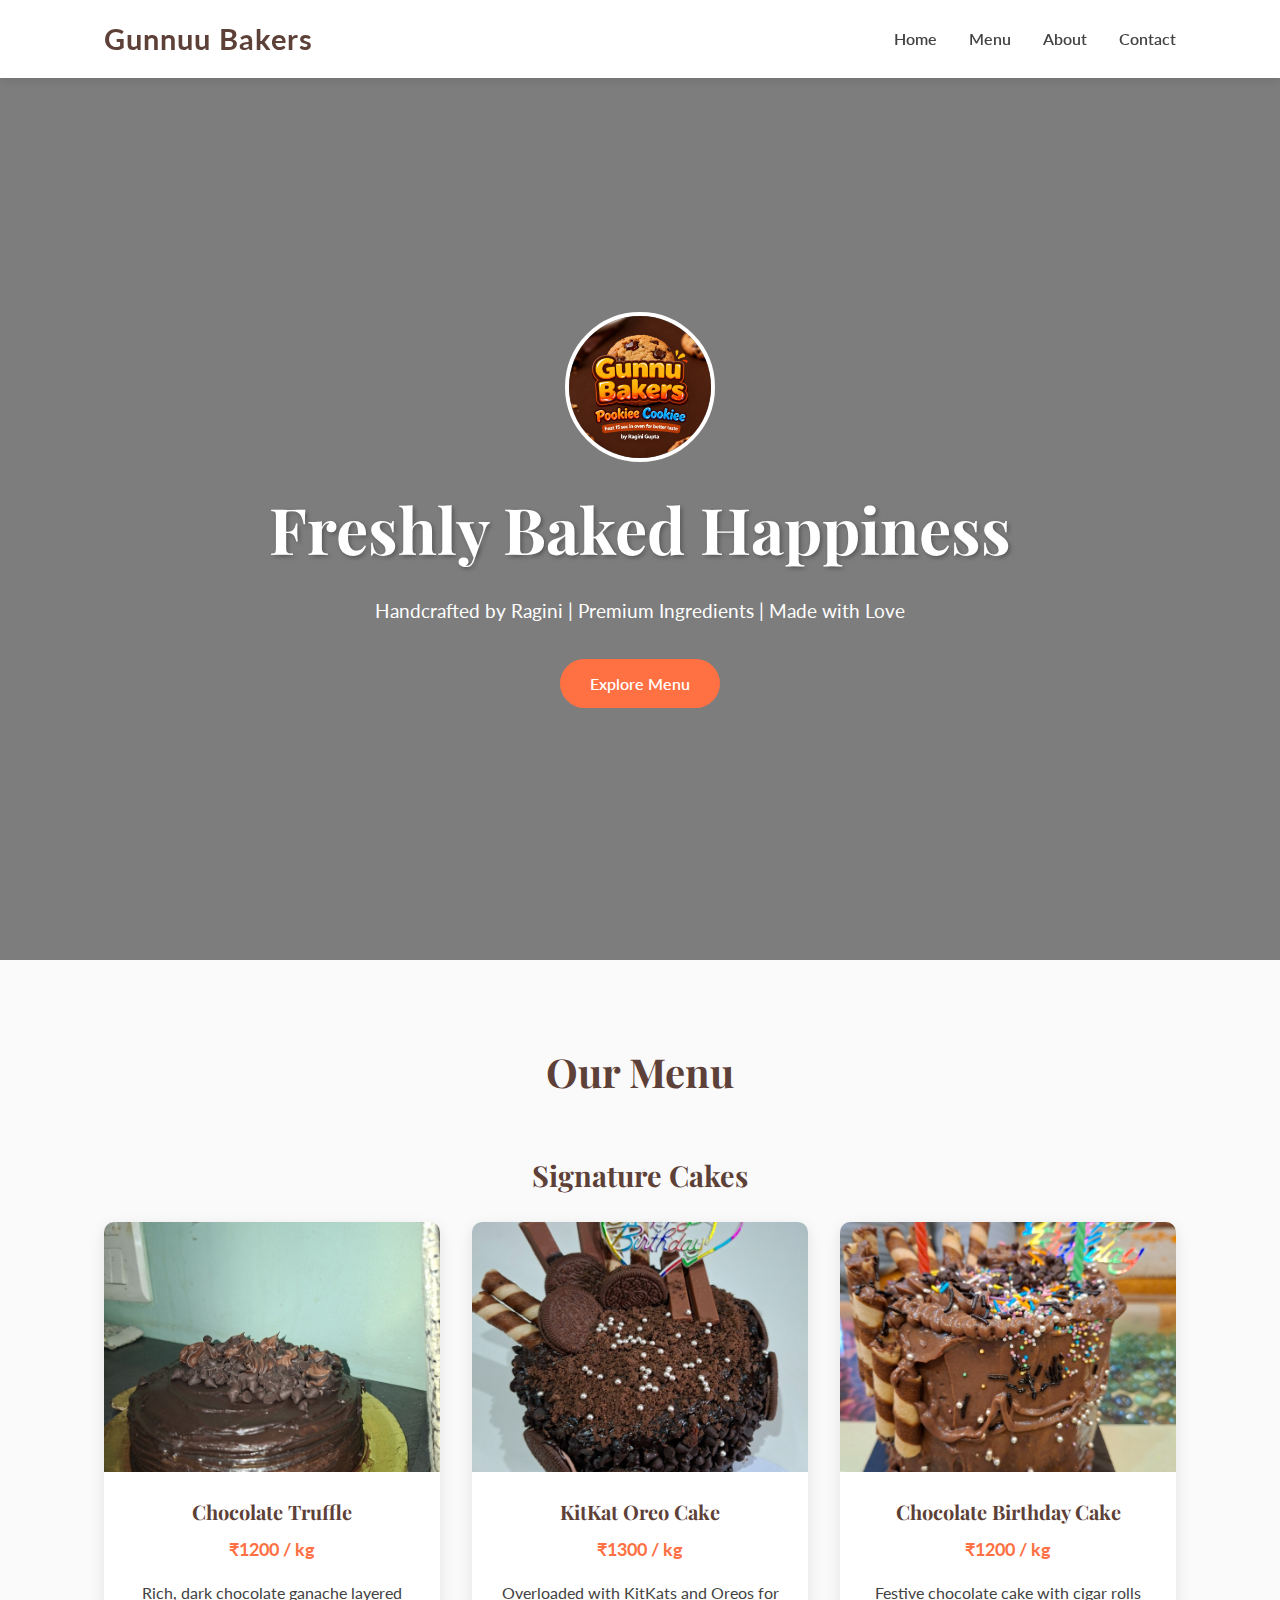
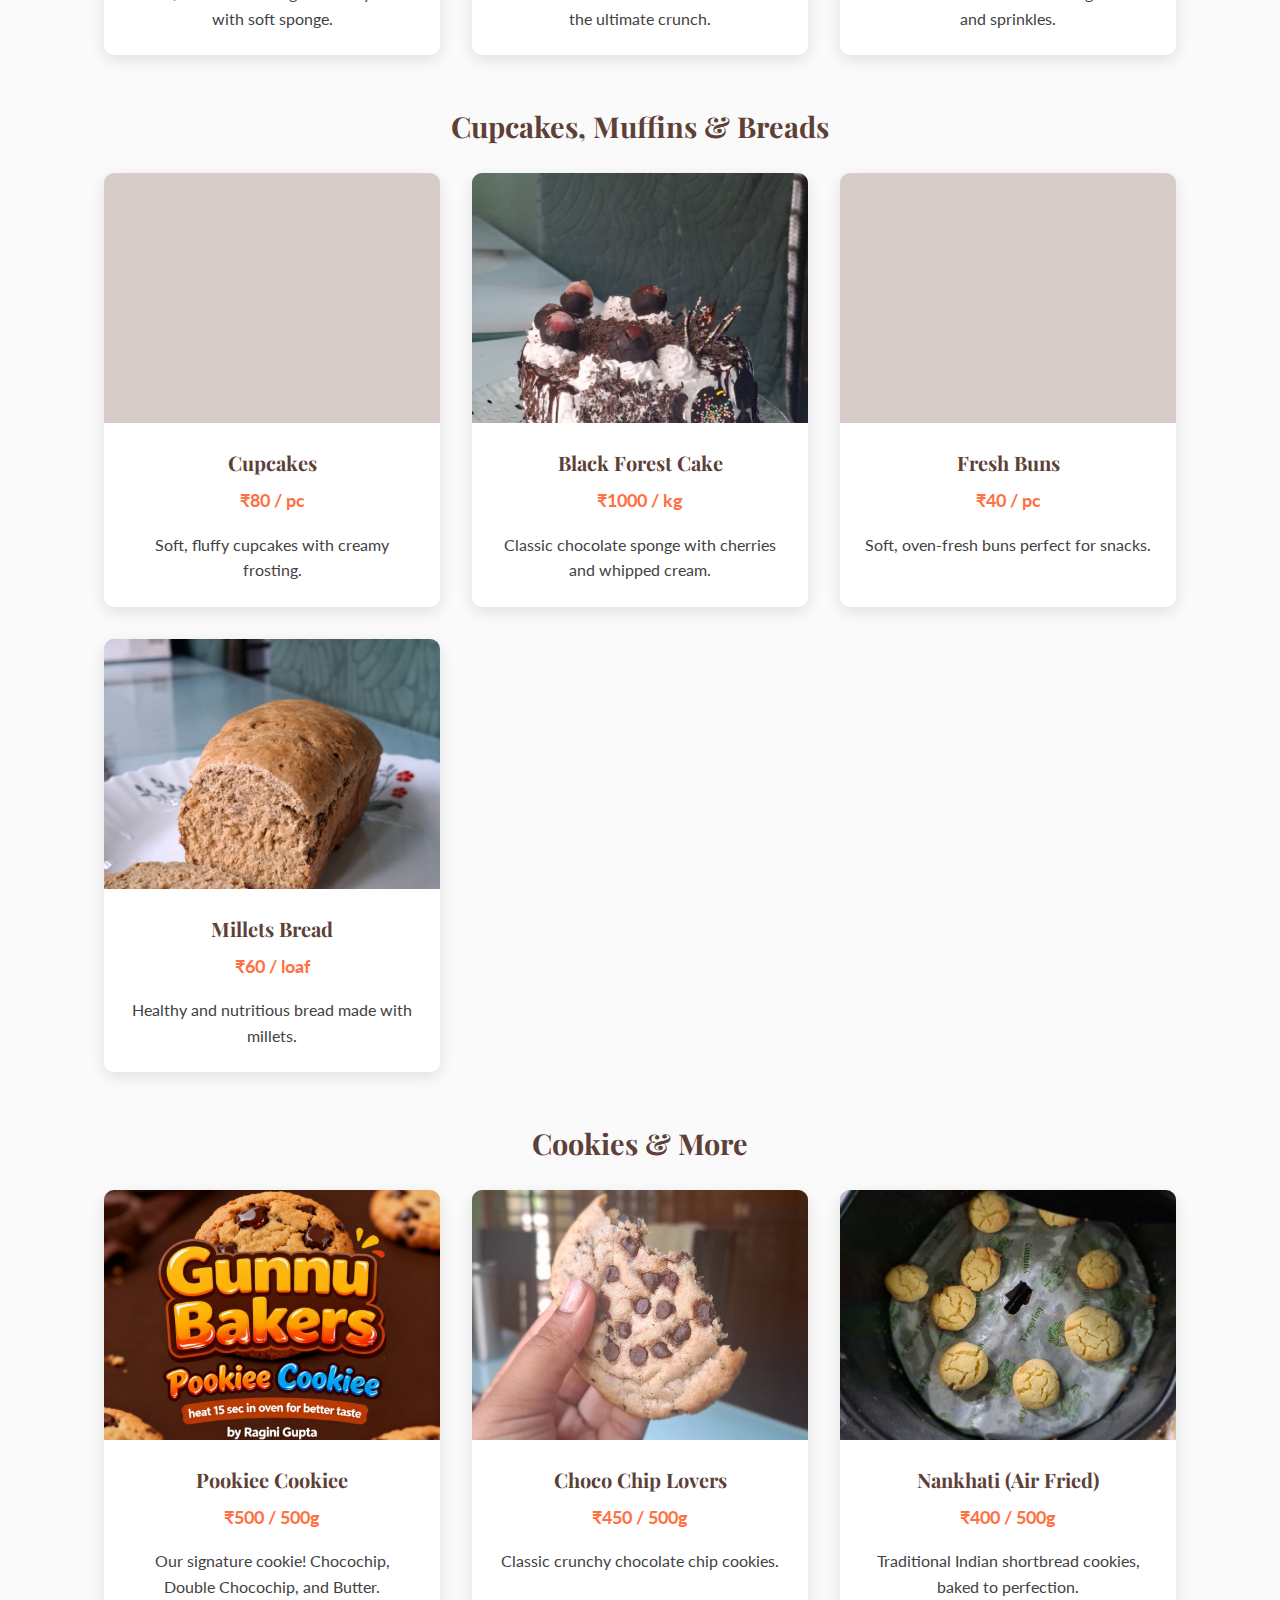
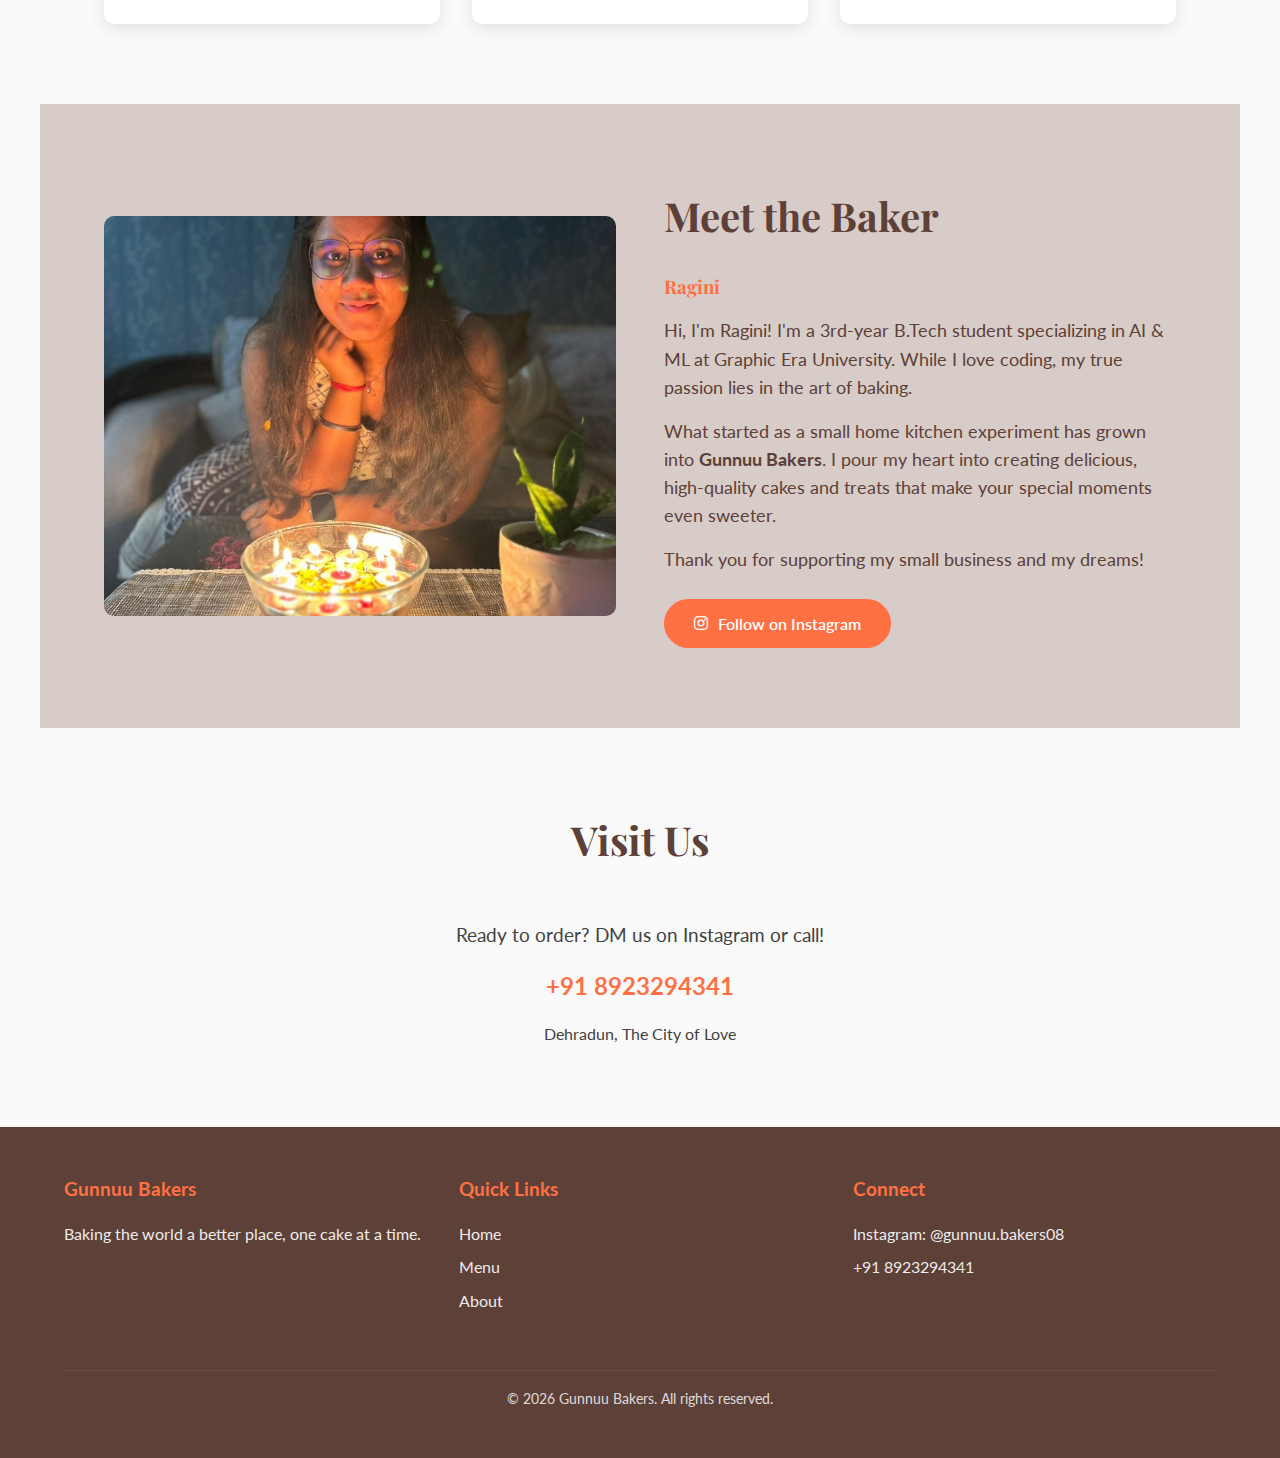
<file: index.html>
<!DOCTYPE html>
<html lang="en">

<head>
    <meta charset="UTF-8">
    <meta name="viewport" content="width=device-width, initial-scale=1.0">
    <title>Gunnuu Bakers | Premium Cakes & Cookies</title>
    <link rel="stylesheet" href="styles.css">
    <!-- Google Fonts -->
    <link rel="preconnect" href="https://fonts.googleapis.com">
    <link rel="preconnect" href="https://fonts.gstatic.com" crossorigin>
    <link
        href="https://fonts.googleapis.com/css2?family=Lato:wght@300;400;700&family=Playfair+Display:wght@400;700&display=swap"
        rel="stylesheet">
    <link rel="stylesheet" href="https://cdnjs.cloudflare.com/ajax/libs/font-awesome/6.0.0/css/all.min.css">
</head>

<body>
    <header>
        <nav class="navbar">
            <a href="#" class="logo">Gunnuu Bakers</a>
            <div class="hamburger">&#9776;</div>
            <ul class="nav-links">
                <li><a href="#hero">Home</a></li>
                <li><a href="#menu">Menu</a></li>
                <li><a href="#about">About</a></li>
                <li><a href="#contact">Contact</a></li>
            </ul>
        </nav>
    </header>

    <section id="hero" class="hero">
        <img src="images/pookie-cookie.jpg" class="hero-logo" alt="Gunnuu Bakers Logo"
            style="width: 150px; height: 150px; border-radius: 50%; object-fit: cover; margin-bottom: 1rem; border: 4px solid var(--white);">
        <h1>Freshly Baked Happiness</h1>
        <p>Handcrafted by Ragini | Premium Ingredients | Made with Love</p>
        <a href="#menu" class="btn">Explore Menu</a>
    </section>

    <section id="menu" class="section">
        <h2 class="section-title">Our Menu</h2>

        <!-- Cakes Category -->
        <h3 class="category-title">Signature Cakes</h3>
        <div class="products-grid">
            <div class="product-card">
                <div class="product-image" style="background-image: url('images/chocolate-truffle-cake.jpg');">
                </div>
                <div class="product-info">
                    <h3>Chocolate Truffle</h3>
                    <span class="product-price">₹1200 / kg</span>
                    <p>Rich, dark chocolate ganache layered with soft sponge.</p>
                </div>
            </div>
            <div class="product-card">
                <div class="product-image" style="background-image: url('images/kitkat-oreo-cake.jpg');">
                </div>
                <div class="product-info">
                    <h3>KitKat Oreo Cake</h3>
                    <span class="product-price">₹1300 / kg</span>
                    <p>Overloaded with KitKats and Oreos for the ultimate crunch.</p>
                </div>
            </div>
            <div class="product-card">
                <div class="product-image" style="background-image: url('images/chocolate-birthday-cake.jpg');">
                </div>
                <div class="product-info">
                    <h3>Chocolate Birthday Cake</h3>
                    <span class="product-price">₹1200 / kg</span>
                    <p>Festive chocolate cake with cigar rolls and sprinkles.</p>
                </div>
            </div>
        </div>

        <!-- Cupcakes & Breads Category -->
        <h3 class="category-title" style="margin-top: 3rem;">Cupcakes, Muffins & Breads</h3>
        <div class="products-grid">
            <div class="product-card">
                <div class="product-image"
                    style="background-image: url('https://images.unsplash.com/photo-1576618148400-f54bed99fcfd?ixlib=rb-4.0.3&auto=format&fit=crop&w=800&q=80');">
                </div>
                <div class="product-info">
                    <h3>Cupcakes</h3>
                    <span class="product-price">₹80 / pc</span>
                    <p>Soft, fluffy cupcakes with creamy frosting.</p>
                </div>
            </div>
            <div class="product-card">
                <div class="product-image" style="background-image: url('images/blackforest-cake.jpg');">
                </div>
                <div class="product-info">
                    <h3>Black Forest Cake</h3>
                    <span class="product-price">₹1000 / kg</span>
                    <p>Classic chocolate sponge with cherries and whipped cream.</p>
                </div>
            </div>
            <div class="product-card">
                <div class="product-image"
                    style="background-image: url('https://images.unsplash.com/photo-1509440159596-0249088772ff?ixlib=rb-4.0.3&auto=format&fit=crop&w=800&q=80');">
                </div>
                <div class="product-info">
                    <h3>Fresh Buns</h3>
                    <span class="product-price">₹40 / pc</span>
                    <p>Soft, oven-fresh buns perfect for snacks.</p>
                </div>
            </div>
            <div class="product-card">
                <div class="product-image" style="background-image: url('images/millets-bread.jpg');">
                </div>
                <div class="product-info">
                    <h3>Millets Bread</h3>
                    <span class="product-price">₹60 / loaf</span>
                    <p>Healthy and nutritious bread made with millets.</p>
                </div>
            </div>
        </div>

        <!-- Cookies Category -->
        <h3 class="category-title" style="margin-top: 3rem;">Cookies & More</h3>
        <div class="products-grid">
            <div class="product-card">
                <div class="product-image" style="background-image: url('images/pookie-cookie.jpg');">
                </div>
                <div class="product-info">
                    <h3>Pookiee Cookiee</h3>
                    <span class="product-price">₹500 / 500g</span>
                    <p>Our signature cookie! Chocochip, Double Chocochip, and Butter.</p>
                </div>
            </div>
            <div class="product-card">
                <div class="product-image" style="background-image: url('images/choco-chip-cookie.jpg');">
                </div>
                <div class="product-info">
                    <h3>Choco Chip Lovers</h3>
                    <span class="product-price">₹450 / 500g</span>
                    <p>Classic crunchy chocolate chip cookies.</p>
                </div>
            </div>
            <div class="product-card">
                <div class="product-image" style="background-image: url('images/nankhati.jpg');">
                </div>
                <div class="product-info">
                    <h3>Nankhati (Air Fried)</h3>
                    <span class="product-price">₹400 / 500g</span>
                    <p>Traditional Indian shortbread cookies, baked to perfection.</p>
                </div>
            </div>
        </div>

    </section>

    <section id="about" class="section about">
        <div class="about-content">
            <div class="about-image" style="background-image: url('images/ragini.jpg');"></div>
            <div class="about-text">
                <h2 class="section-title" style="text-align: left; margin-bottom: 1.5rem;">Meet the Baker</h2>
                <h3 style="margin-bottom: 1rem; color: var(--accent-color);">Ragini</h3>
                <p>Hi, I'm Ragini! I'm a 3rd-year B.Tech student specializing in AI & ML at Graphic Era University.
                    While I love coding, my true passion lies in the art of baking.</p>
                <p>What started as a small home kitchen experiment has grown into <strong>Gunnuu Bakers</strong>. I pour
                    my heart into creating delicious, high-quality cakes and treats that make your special moments even
                    sweeter.</p>
                <p>Thank you for supporting my small business and my dreams!</p>
                <div class="social-links" style="margin-top: 1.5rem;">
                    <a href="https://instagram.com/gunnuu.bakers08" target="_blank" class="btn"
                        style="display: inline-flex; align-items: center; gap: 10px;">
                        <i class="fab fa-instagram"></i> Follow on Instagram
                    </a>
                </div>
            </div>
        </div>
    </section>

    <section id="contact" class="section">
        <h2 class="section-title">Visit Us</h2>
        <div style="text-align: center;">
            <p style="font-size: 1.2rem; margin-bottom: 1rem;">Ready to order? DM us on Instagram or call!</p>
            <p style="font-size: 1.5rem; font-weight: 700; color: var(--accent-color);">+91 8923294341</p>
            <p style="margin-top: 1rem;">Dehradun, The City of Love</p>
        </div>
    </section>

    <footer>
        <div class="footer-content">
            <div class="footer-column">
                <h3>Gunnuu Bakers</h3>
                <p>Baking the world a better place, one cake at a time.</p>
            </div>
            <div class="footer-column">
                <h3>Quick Links</h3>
                <p><a href="#hero">Home</a></p>
                <p><a href="#menu">Menu</a></p>
                <p><a href="#about">About</a></p>
            </div>
            <div class="footer-column">
                <h3>Connect</h3>
                <p><a href="https://instagram.com/gunnuu.bakers08" target="_blank">Instagram: @gunnuu.bakers08</a></p>
                <p>+91 8923294341</p>
            </div>
        </div>
        <div class="copyright">
            <p>&copy; 2026 Gunnuu Bakers. All rights reserved.</p>
        </div>
    </footer>

    <script src="script.js"></script>
</body>

</html>
</file>
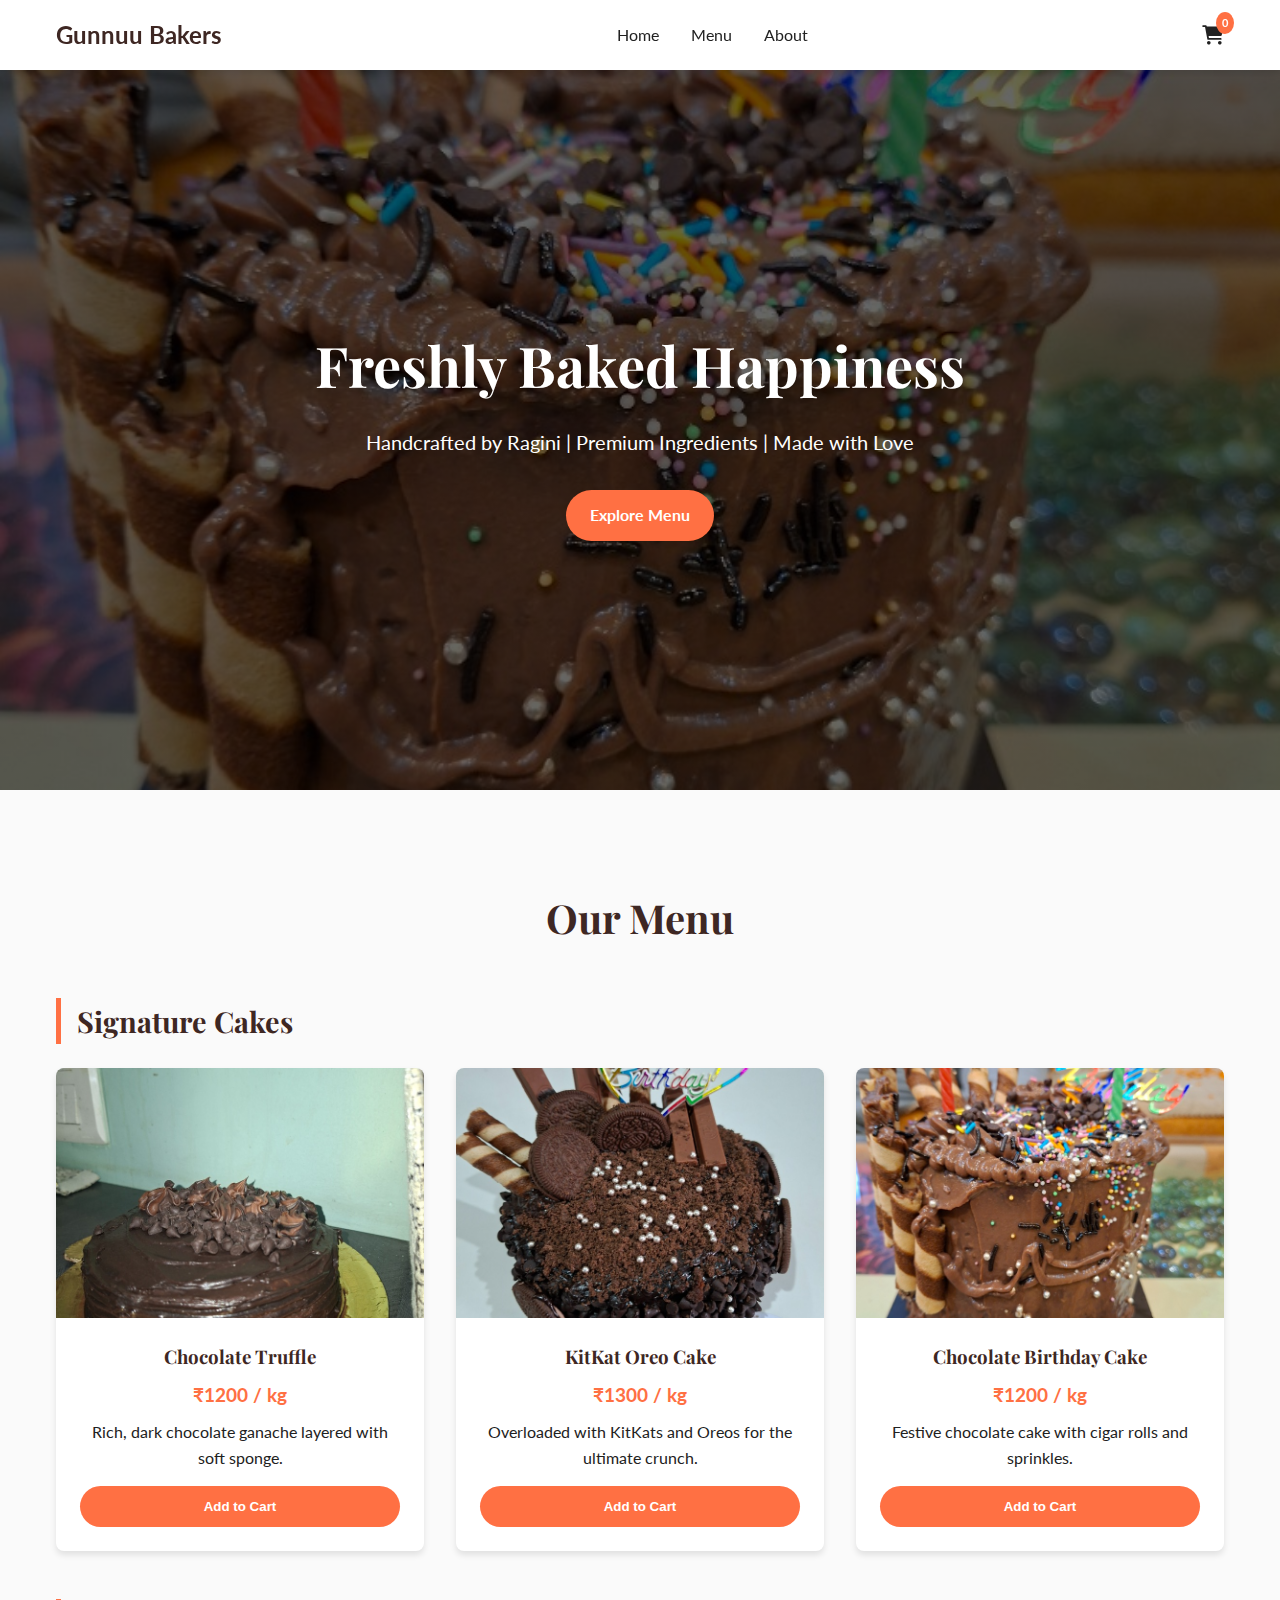
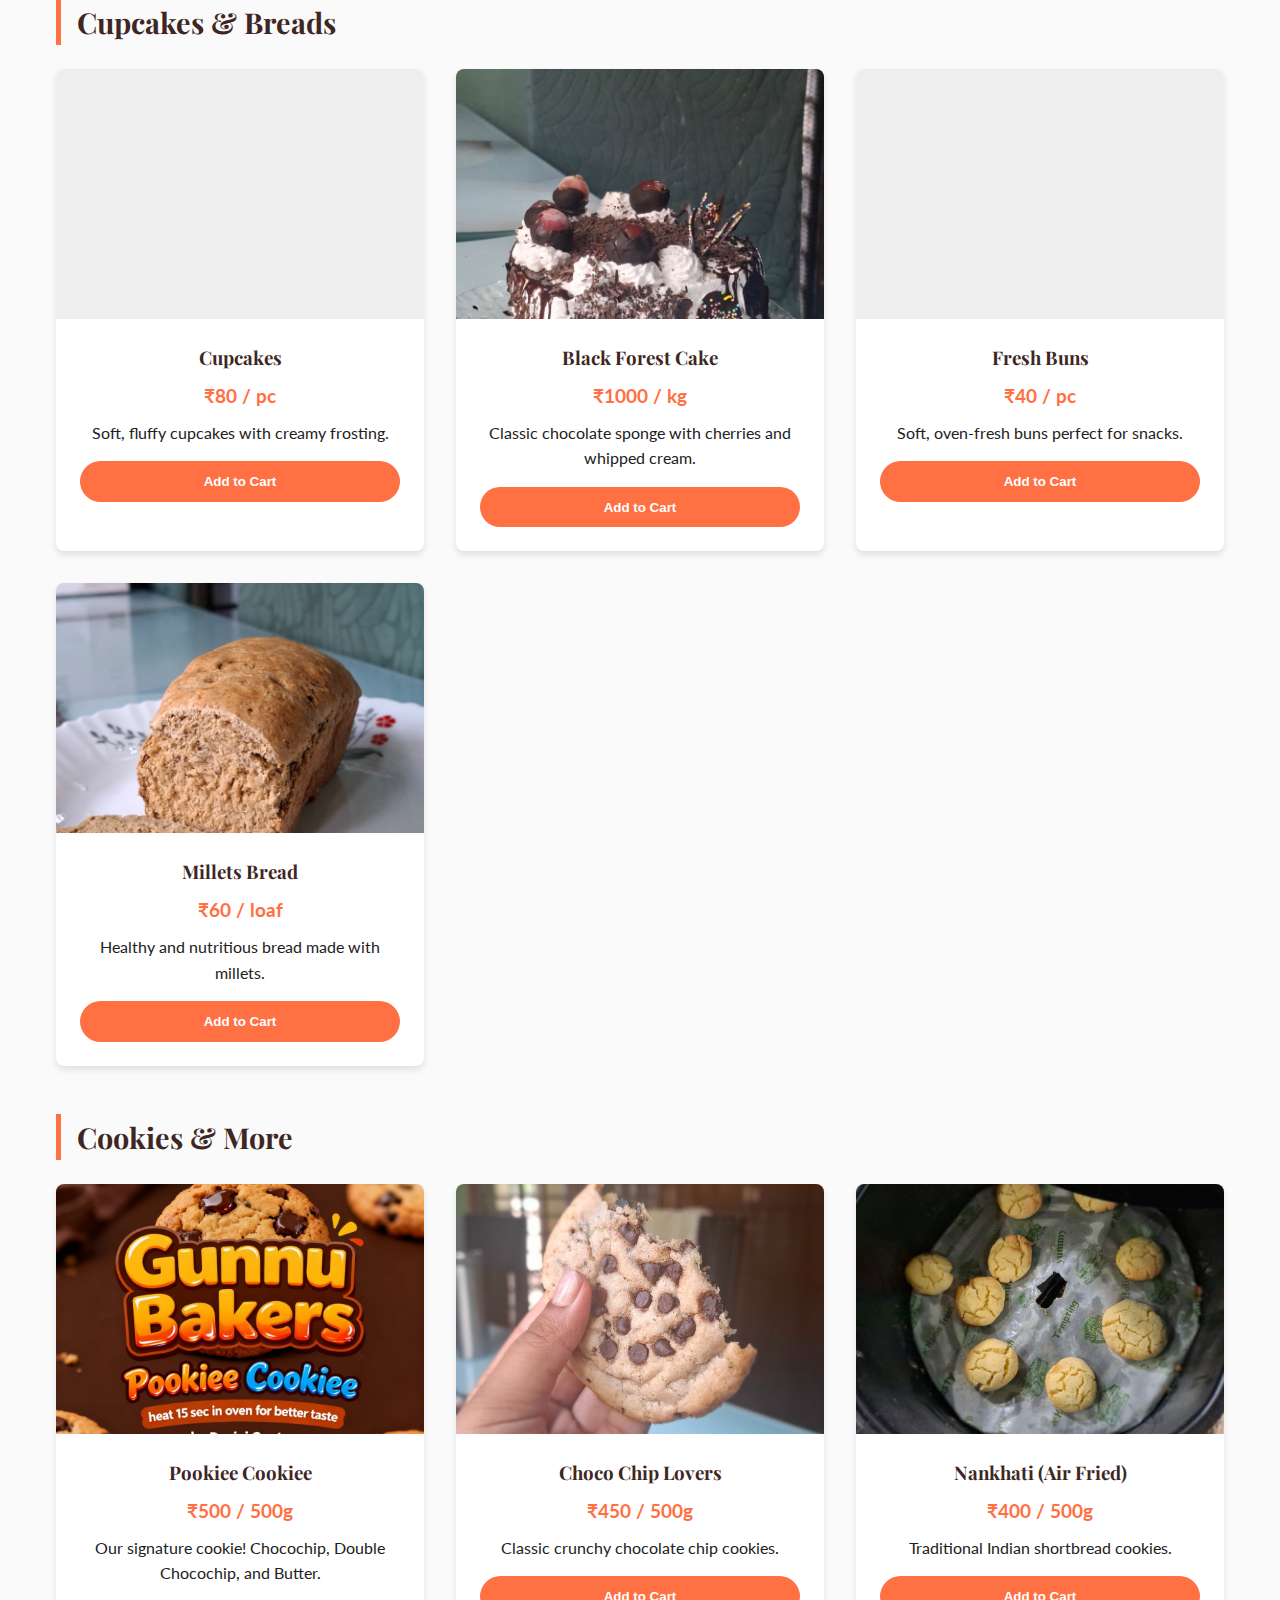
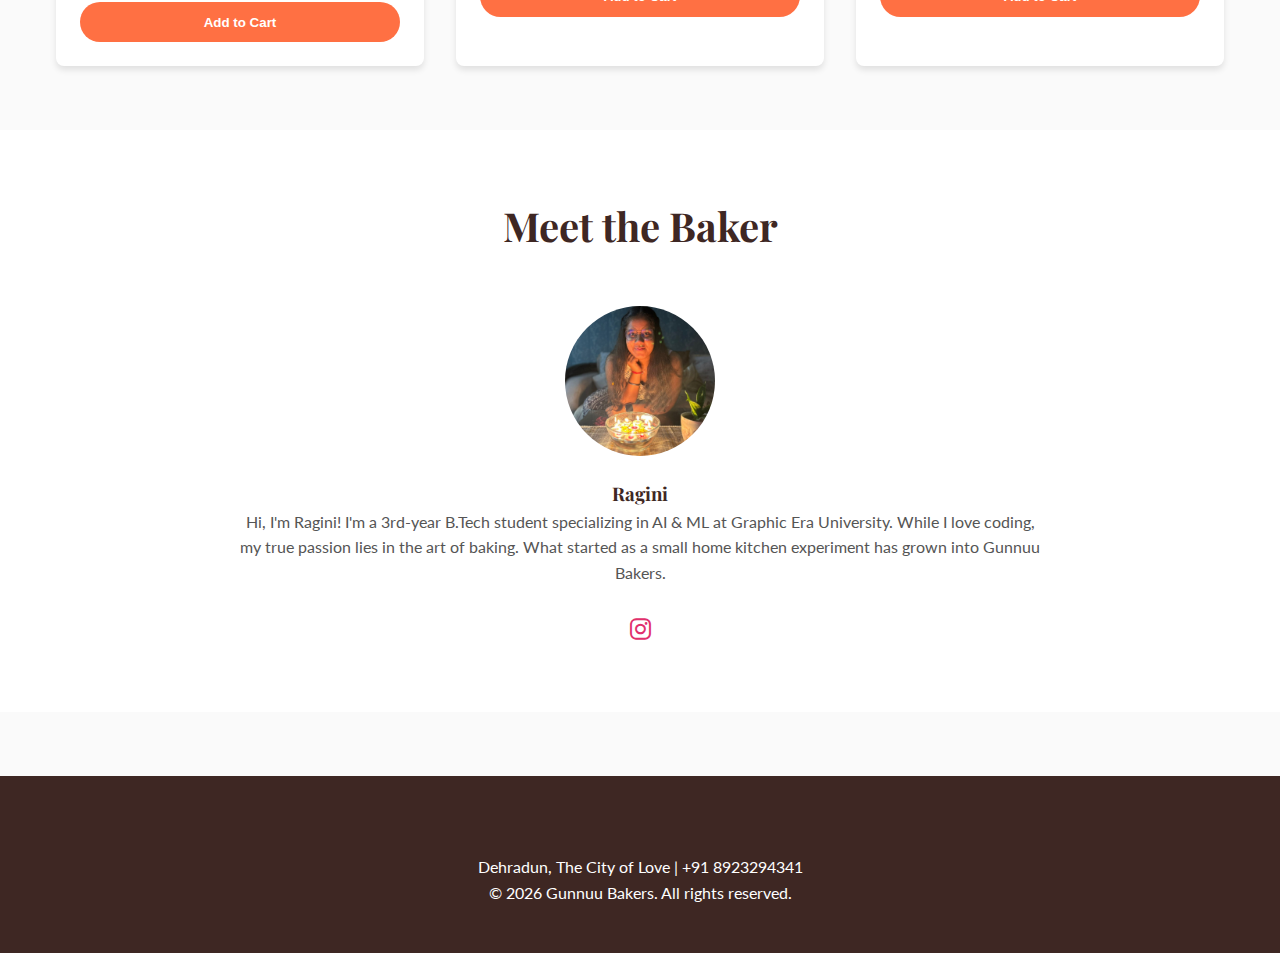
<file: _backup/index.html>
<!DOCTYPE html>
<html lang="en">

<head>
    <meta charset="UTF-8">
    <meta name="viewport" content="width=device-width, initial-scale=1.0">
    <title>Gunnuu Bakers | Premium Cakes & Cookies</title>
    <link rel="stylesheet" href="css/styles.css">
    <link rel="stylesheet" href="https://cdnjs.cloudflare.com/ajax/libs/font-awesome/6.0.0/css/all.min.css">
    <link rel="preconnect" href="https://fonts.googleapis.com">
    <link rel="preconnect" href="https://fonts.gstatic.com" crossorigin>
    <link
        href="https://fonts.googleapis.com/css2?family=Lato:wght@300;400;700&family=Playfair+Display:wght@400;700&display=swap"
        rel="stylesheet">
</head>

<body>

    <!-- Header -->
    <header class="header">
        <div class="container nav">
            <div class="logo">Gunnuu Bakers</div>
            <div class="nav-links">
                <a href="#hero">Home</a>
                <a href="#menu">Menu</a>
                <a href="#about">About</a>
            </div>
            <div class="cart-icon" onclick="window.checkout()">
                <i class="fas fa-shopping-cart"></i>
                <span class="cart-badge" id="cart-count">0</span>
            </div>
        </div>
    </header>

    <!-- Hero -->
    <section id="hero" class="hero">
        <div class="container">
            <h1>Freshly Baked Happiness</h1>
            <p>Handcrafted by Ragini | Premium Ingredients | Made with Love</p>
            <a href="#menu" class="btn">Explore Menu</a>
        </div>
    </section>

    <!-- Menu Section -->
    <section id="menu" class="category-section">
        <div class="container">
            <h2 class="section-title">Our Menu</h2>

            <h3 class="category-title">Signature Cakes</h3>
            <div id="cakes-grid" class="products-grid"></div>

            <h3 class="category-title" style="margin-top: 3rem;">Cupcakes & Breads</h3>
            <div id="cupcakes-grid" class="products-grid"></div>

            <h3 class="category-title" style="margin-top: 3rem;">Cookies & More</h3>
            <div id="cookies-grid" class="products-grid"></div>
        </div>
    </section>

    <!-- About Section -->
    <section id="about" class="category-section" style="background: white;">
        <div class="container" style="text-align: center;">
            <h2 class="section-title">Meet the Baker</h2>
            <img src="images/ragini.jpg" alt="Ragini"
                style="width: 150px; height: 150px; border-radius: 50%; object-fit: cover; margin-bottom: 1rem;">
            <h3>Ragini</h3>
            <p style="max-width: 800px; margin: 0 auto; color: #555;">
                Hi, I'm Ragini! I'm a 3rd-year B.Tech student specializing in AI & ML at Graphic Era University.
                While I love coding, my true passion lies in the art of baking.
                What started as a small home kitchen experiment has grown into Gunnuu Bakers.
            </p>
            <div class="social-links" style="margin-top: 1.5rem;">
                <a href="https://instagram.com/gunnuu.bakers08" target="_blank" style="color: #E1306C;"><i
                        class="fab fa-instagram"></i></a>
            </div>
        </div>
    </section>

    <!-- Footer -->
    <footer class="footer">
        <div class="container">
            <h3>Gunnuu Bakers</h3>
            <p>Dehradun, The City of Love | +91 8923294341</p>
            <p>&copy; 2026 Gunnuu Bakers. All rights reserved.</p>
        </div>
    </footer>

    <script type="module" src="js/app.js"></script>
</body>

</html>
</file>
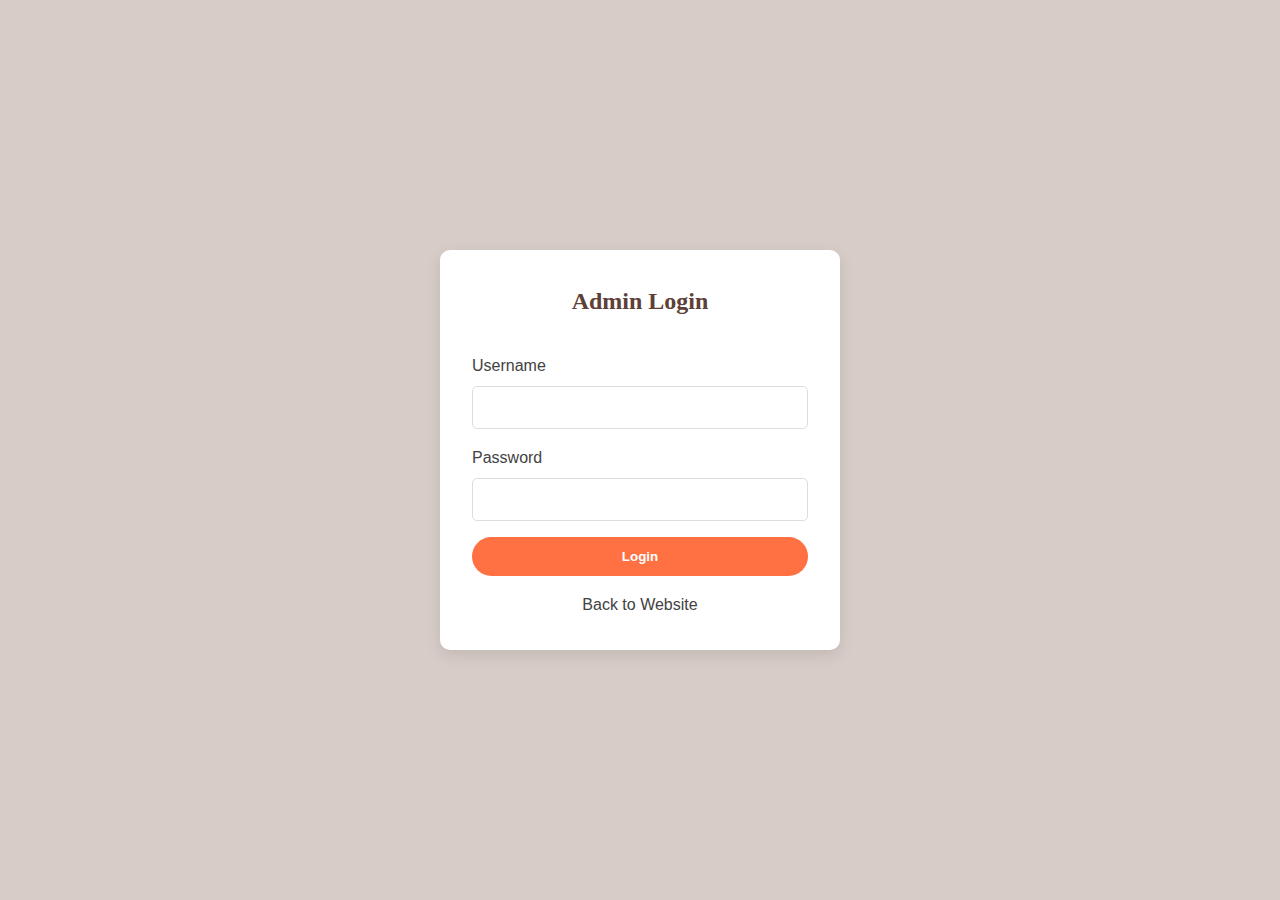
<file: admin.html>
<!DOCTYPE html>
<html lang="en">

<head>
    <meta charset="UTF-8">
    <meta name="viewport" content="width=device-width, initial-scale=1.0">
    <title>Admin Dashboard | Gunnuu Bakers</title>
    <link rel="stylesheet" href="css/styles.css">
    <link rel="stylesheet" href="https://cdnjs.cloudflare.com/ajax/libs/font-awesome/6.0.0/css/all.min.css">
    <style>
        .admin-layout {
            display: grid;
            grid-template-columns: 240px 1fr;
            min-height: 100vh;
        }

        .sidebar {
            background: var(--primary);
            color: white;
            padding: 2rem 1.5rem;
            position: sticky;
            top: 0;
            height: 100vh;
        }

        .sidebar-logo {
            font-family: var(--font-heading);
            font-size: 1.5rem;
            color: var(--accent);
            margin-bottom: 3rem;
            text-align: center;
        }

        .sidebar-nav a {
            display: block;
            color: rgba(255, 255, 255, 0.7);
            padding: 0.8rem 1rem;
            margin-bottom: 0.5rem;
            border-radius: 6px;
            transition: var(--transition);
        }

        .sidebar-nav a.active,
        .sidebar-nav a:hover {
            background: rgba(255, 255, 255, 0.1);
            color: white;
        }

        .sidebar-nav i {
            margin-right: 10px;
            width: 20px;
            text-align: center;
        }

        .main-content {
            background: #F5F7F9;
            padding: 2rem 3rem;
        }

        .tab-content {
            display: none;
        }

        .tab-content.active {
            display: block;
        }

        /* Stats Cards */
        .stats-grid {
            display: grid;
            grid-template-columns: repeat(auto-fit, minmax(200px, 1fr));
            gap: 1.5rem;
            margin-bottom: 3rem;
        }

        .stat-card {
            background: white;
            padding: 1.5rem;
            border-radius: 12px;
            box-shadow: 0 4px 12px rgba(0, 0, 0, 0.05);
            display: flex;
            align-items: center;
            gap: 1rem;
        }

        .stat-icon {
            width: 50px;
            height: 50px;
            border-radius: 10px;
            display: flex;
            align-items: center;
            justify-content: center;
            font-size: 1.5rem;
        }

        .stat-info h4 {
            font-family: var(--font-body);
            color: var(--text-light);
            font-size: 0.9rem;
        }

        .stat-info div {
            font-size: 1.5rem;
            font-weight: 800;
            color: var(--primary);
        }

        .card {
            background: white;
            padding: 2rem;
            border-radius: 12px;
            box-shadow: 0 4px 20px rgba(0, 0, 0, 0.05);
            margin-bottom: 2rem;
        }

        .header-actions {
            display: flex;
            justify-content: space-between;
            align-items: center;
            margin-bottom: 2rem;
        }

        .search-bar {
            padding: 0.6rem 1rem;
            border: 1px solid var(--border);
            border-radius: 20px;
            width: 300px;
            outline: none;
        }

        table {
            width: 100%;
            border-collapse: collapse;
        }

        th,
        td {
            padding: 1rem;
            text-align: left;
            border-bottom: 1px solid #f0f0f0;
        }

        th {
            font-weight: 700;
            color: var(--text-light);
            font-size: 0.85rem;
            text-transform: uppercase;
        }

        .btn-sm {
            padding: 5px 10px;
            font-size: 0.8rem;
            border-radius: 4px;
        }

        .activity-item {
            display: flex;
            gap: 1rem;
            padding: 1rem 0;
            border-bottom: 1px solid #f9f9f9;
        }

        .activity-time {
            font-size: 0.8rem;
            color: var(--text-light);
            min-width: 80px;
        }

        .activity-badge {
            padding: 2px 8px;
            border-radius: 10px;
            font-size: 0.7rem;
            font-weight: bold;
            text-transform: uppercase;
        }
    </style>
</head>

<body>

    <div class="admin-layout">
        <aside class="sidebar" style="background: #2D1A19; color: #f5f5f5;">
            <div class="sidebar-logo"
                style="color: #D4AF37; font-family: 'Playfair Display', serif; border-bottom: 1px solid #444; padding-bottom: 1rem;">
                Gunnuu Admin</div>
            <nav class="sidebar-nav">
                <a href="javascript:void(0)" class="active" onclick="switchTab('analytics', this)"><i
                        class="fas fa-chart-pie"></i> Analytics</a>
                <a href="javascript:void(0)" onclick="switchTab('products', this)"><i class="fas fa-birthday-cake"></i>
                    Products</a>
                <a href="javascript:void(0)" onclick="switchTab('customers', this)"><i class="fas fa-history"></i>
                    Activity Log</a>

                <hr style="border: 0; border-top: 1px solid #444; margin: 1rem 0;">

                <a href="catalogue.html" target="_blank"><i class="fas fa-book-open"></i> View Catalogue</a>
                <a href="index.html" target="_blank"><i class="fas fa-globe"></i> Visit Website</a>

                <a href="javascript:void(0)" onclick="logoutBtn()" style="margin-top: 2rem; color: #ff5252;"><i
                        class="fas fa-sign-out-alt"></i> Logout</a>
            </nav>
        </aside>

        <main class="main-content">

            <!-- Tab: Analytics -->
            <section id="tab-analytics" class="tab-content active">
                <div class="header-actions">
                    <h1>Dashboard Overview</h1>
                </div>

                <div class="stats-grid">
                    <div class="stat-card">
                        <div class="stat-icon" style="background: #E3F2FD; color: #1E88E5;"><i class="fas fa-eye"></i>
                        </div>
                        <div class="stat-info">
                            <h4>Total Visits</h4>
                            <div id="stat-visits">0</div>
                        </div>
                    </div>
                    <div class="stat-card">
                        <div class="stat-icon" style="background: #FFF3E0; color: #FB8C00;"><i
                                class="fas fa-shopping-cart"></i></div>
                        <div class="stat-info">
                            <h4>Total Leads</h4>
                            <div id="stat-leads">0</div>
                        </div>
                    </div>
                    <div class="stat-card">
                        <div class="stat-icon" style="background: #F3E5F5; color: #8E24AA;"><i class="fas fa-box"></i>
                        </div>
                        <div class="stat-info">
                            <h4>Inventory</h4>
                            <div id="stat-products">0</div>
                        </div>
                    </div>
                </div>

                <div class="card">
                    <h3>Recent Site Performance</h3>
                    <p style="color: #757575; margin-bottom: 2rem;">Real-time tracking of user interactions on your
                        website.</p>
                    <div id="analytics-summary">
                        <!-- Summary text built by JS -->
                    </div>
                </div>
            </section>

            <!-- Tab: Products -->
            <section id="tab-products" class="tab-content">
                <div class="header-actions">
                    <h1>Product Catalog</h1>
                    <button class="btn" onclick="openAddForm()">+ Add Product</button>
                </div>

                <div class="card" id="product-form-card" style="display: none;">
                    <h3 id="form-title">Add New Product</h3>
                    <form id="productForm" style="margin-top: 1.5rem;">
                        <input type="hidden" id="edit-id">
                        <div style="display: grid; grid-template-columns: 1fr 1fr; gap: 1rem;">
                            <div>
                                <label style="display:block; margin-bottom: 5px;">Name</label>
                                <input type="text" id="p-name"
                                    style="width:100%; padding:10px; border:1px solid #ddd; border-radius:6px;"
                                    required>
                            </div>
                            <div>
                                <label style="display:block; margin-bottom: 5px;">Category</label>
                                <select id="p-category"
                                    style="width:100%; padding:10px; border:1px solid #ddd; border-radius:6px;">
                                    <option value="cakes">Signature Cakes</option>
                                    <option value="jarcakes">Jar Cakes</option>
                                    <option value="cupcakes">Cupcakes & Breads</option>
                                    <option value="brownies">Brownies</option>
                                    <option value="cookies">Cookies</option>
                                    <option value="donuts">Donuts</option>
                                    <option value="cheesecakes">Cheesecakes</option>
                                    <option value="dreamcakes">Dream Cakes</option>
                                </select>
                            </div>
                            <div>
                                <label style="display:block; margin-bottom: 5px;">Price (₹)</label>
                                <input type="number" id="p-price"
                                    style="width:100%; padding:10px; border:1px solid #ddd; border-radius:6px;"
                                    required>
                            </div>
                            <div>
                                <label style="display:block; margin-bottom: 5px;">Unit</label>
                                <input type="text" id="p-unit" placeholder="kg, pc, etc."
                                    style="width:100%; padding:10px; border:1px solid #ddd; border-radius:6px;"
                                    required>
                            </div>
                        </div>
                        <div style="margin-top: 1rem;">
                            <label style="display:block; margin-bottom: 5px;">Flavors (Comma separated)</label>
                            <input type="text" id="p-flavors" placeholder="e.g. Chocolate, Vanilla, Red Velvet"
                                style="width:100%; padding:10px; border:1px solid #ddd; border-radius:6px;">
                        </div>
                        <div style="margin-top: 1rem;">
                            <label style="display:block; margin-bottom: 5px;">Description</label>
                            <textarea id="p-desc"
                                style="width:100%; padding:10px; border:1px solid #ddd; border-radius:6px;"
                                rows="3"></textarea>
                        </div>
                        <div style="margin-top: 1rem; display: flex; gap: 1rem;">
                            <button type="submit" class="btn">Save Product</button>
                            <button type="button" class="btn" style="background:#757575;"
                                onclick="closeAddForm()">Cancel</button>
                        </div>
                    </form>
                </div>

                <div class="card">
                    <div style="margin-bottom: 1.5rem; display: flex; justify-content: flex-end;">
                        <input type="text" id="product-search" class="search-bar" placeholder="Search products..."
                            onkeyup="filterProducts()">
                    </div>
                    <table>
                        <thead>
                            <tr>
                                <th>Product</th>
                                <th>Category</th>
                                <th>Price</th>
                                <th style="text-align: right;">Actions</th>
                            </tr>
                        </thead>
                        <tbody id="product-list-body"></tbody>
                    </table>
                </div>
            </section>

            <!-- Tab: Activity Log (Customers) -->
            <section id="tab-customers" class="tab-content">
                <div class="header-actions">
                    <h1>Activity Log</h1>
                </div>
                <div class="card">
                    <div id="activity-log">
                        <!-- JS renders activities here -->
                    </div>
                </div>
            </section>

        </main>
    </div>

    <script type="module">
        import { checkAuth, logout } from './js/auth.js';

        // Auth
        checkAuth();
        window.logoutBtn = logout;

        const STORAGE_KEYS = {
            PRODUCTS: 'gunnuu_products',
            ACTIVITIES: 'gunnuu_user_activities',
            STATS: 'gunnuu_visitor_stats'
        };

        // Tab Switching
        window.switchTab = (tabId, el) => {
            document.querySelectorAll('.tab-content').forEach(t => t.classList.remove('active'));
            document.querySelectorAll('.sidebar-nav a').forEach(a => a.classList.remove('active'));

            document.getElementById(`tab-${tabId}`).classList.add('active');
            el.classList.add('active');

            if (tabId === 'analytics') loadAnalytics();
            if (tabId === 'products') loadProducts();
            if (tabId === 'customers') loadActivity();
        };

        // --- Products Logic ---
        function loadProducts() {
            const products = JSON.parse(localStorage.getItem(STORAGE_KEYS.PRODUCTS) || '[]');
            const list = document.getElementById('product-list-body');
            list.innerHTML = products.map(p => `
                <tr>
                    <td>
                        <div style="display:flex; align-items:center; gap:10px;">
                            <img src="${p.image}" style="width:40px; height:40px; border-radius:6px; object-fit:cover;">
                            <span>${p.name}</span>
                        </div>
                    </td>
                    <td><span class="activity-badge" style="background:#eee; color:#666;">${p.category}</span></td>
                    <td>₹${p.price}</td>
                    <td style="text-align: right;">
                        <button class="btn-sm" style="background:#eee; color:var(--primary); border:none; margin-right:5px; cursor:pointer;" onclick="editProduct(${p.id})">Edit</button>
                        <button class="btn-sm" style="background:#fed; color:red; border:none; cursor:pointer;" onclick="deleteProduct(${p.id})">Delete</button>
                    </td>
                </tr>
            `).join('');
        }

        window.openAddForm = () => {
            document.getElementById('product-form-card').style.display = 'block';
            document.getElementById('form-title').innerText = 'Add New Product';
            document.getElementById('productForm').reset();
            document.getElementById('edit-id').value = '';
        };

        window.closeAddForm = () => {
            document.getElementById('product-form-card').style.display = 'none';
        };

        window.editProduct = (id) => {
            const products = JSON.parse(localStorage.getItem(STORAGE_KEYS.PRODUCTS) || '[]');
            const p = products.find(x => x.id === id);
            if (p) {
                openAddForm();
                document.getElementById('form-title').innerText = 'Edit Product';
                document.getElementById('edit-id').value = p.id;
                document.getElementById('p-name').value = p.name;
                document.getElementById('p-category').value = p.category;
                document.getElementById('p-price').value = p.price;
                document.getElementById('p-unit').value = p.unit;
                document.getElementById('p-desc').value = p.desc;
                document.getElementById('p-flavors').value = p.flavors ? p.flavors.join(', ') : '';
            }
        };

        document.getElementById('productForm').onsubmit = (e) => {
            e.preventDefault();
            const id = document.getElementById('edit-id').value;
            let products = JSON.parse(localStorage.getItem(STORAGE_KEYS.PRODUCTS) || '[]');

            const flavorInput = document.getElementById('p-flavors').value;
            const flavorsArray = flavorInput ? flavorInput.split(',').map(f => f.trim()).filter(f => f !== '') : [];

            const pData = {
                id: id ? parseInt(id) : Date.now(),
                name: document.getElementById('p-name').value,
                category: document.getElementById('p-category').value,
                price: parseInt(document.getElementById('p-price').value),
                unit: document.getElementById('p-unit').value,
                desc: document.getElementById('p-desc').value,
                flavors: flavorsArray,
                image: 'images/chocolate-truffle-cake.jpg' // Default Placeholder for now
            };

            if (id) {
                products = products.map(x => x.id === parseInt(id) ? { ...x, ...pData } : x);
            } else {
                products.push(pData);
            }

            localStorage.setItem(STORAGE_KEYS.PRODUCTS, JSON.stringify(products));
            closeAddForm();
            loadProducts();
        };

        window.deleteProduct = (id) => {
            if (confirm('Delete this product?')) {
                let products = JSON.parse(localStorage.getItem(STORAGE_KEYS.PRODUCTS) || '[]');
                products = products.filter(x => x.id !== id);
                localStorage.setItem(STORAGE_KEYS.PRODUCTS, JSON.stringify(products));
                loadProducts();
            }
        };

        window.filterProducts = () => {
            const term = document.getElementById('product-search').value.toLowerCase();
            const rows = document.querySelectorAll('#product-list-body tr');
            rows.forEach(row => {
                const text = row.innerText.toLowerCase();
                row.style.display = text.includes(term) ? '' : 'none';
            });
        };

        // --- Analytics & Customers Logic ---
        function loadAnalytics() {
            const stats = JSON.parse(localStorage.getItem(STORAGE_KEYS.STATS) || '{"visits": 0}');
            const activities = JSON.parse(localStorage.getItem(STORAGE_KEYS.ACTIVITIES) || '[]');
            const products = JSON.parse(localStorage.getItem(STORAGE_KEYS.PRODUCTS) || '[]');

            const leads = activities.filter(a => a.type === 'checkout_start').length;

            document.getElementById('stat-visits').innerText = stats.visits;
            document.getElementById('stat-leads').innerText = leads;
            document.getElementById('stat-products').innerText = products.length;

            const summary = document.getElementById('analytics-summary');
            if (activities.length === 0) {
                summary.innerHTML = '<p>No data recorded yet. Visit the website to generate stats.</p>';
            } else {
                const last5 = activities.slice(0, 5);
                summary.innerHTML = `
                    <p style="margin-bottom: 1rem;"><strong>Engagement Overview:</strong> Your users are mostly adding items to cart recently.</p>
                    <div style="display:flex; gap:1rem;">
                        <div style="flex:1; background:#f9f9f9; padding:1rem; border-radius:8px;">
                            <h5>Recent Add to Cart</h5>
                            <div style="font-size:1.5rem; font-weight:bold; color:var(--accent);">${activities.filter(a => a.type === 'cart_add').length}</div>
                        </div>
                        <div style="flex:1; background:#f9f9f9; padding:1rem; border-radius:8px;">
                            <h5>Avg Order Start</h5>
                            <div style="font-size:1.5rem; font-weight:bold; color:var(--primary);">${leads}</div>
                        </div>
                    </div>
                `;
            }
        }

        function loadActivity() {
            const activities = JSON.parse(localStorage.getItem(STORAGE_KEYS.ACTIVITIES) || '[]');
            const list = document.getElementById('activity-log');

            if (activities.length === 0) {
                list.innerHTML = `
                    <div style="text-align: center; padding: 3rem;">
                        <i class="fas fa-user-clock" style="font-size: 3rem; color: #eee; margin-bottom: 1rem; display: block;"></i>
                        <p style="color: #757575;">No customer activity recorded yet.</p>
                        <p style="font-size: 0.8rem; color: #999;">Visit your website and click 'Order' to see data here.</p>
                    </div>
                `;
                return;
            }

            list.innerHTML = activities.map(a => {
                let color = '#757575';
                let icon = 'fa-info-circle';
                let label = a.type.replace('_', ' ');

                if (a.type === 'cart_add') {
                    color = '#FB8C00';
                    icon = 'fa-cart-plus';
                }
                if (a.type === 'checkout_start') {
                    color = '#4CAF50';
                    icon = 'fa-whatsapp';
                    label = 'Order Started (WhatsApp)';
                }
                if (a.type === 'page_visit') {
                    icon = 'fa-eye';
                    label = 'Website Visit';
                }

                const time = new Date(a.timestamp).toLocaleTimeString([], { hour: '2-digit', minute: '2-digit' });
                const date = new Date(a.timestamp).toLocaleDateString();

                return `
                    <div class="activity-item">
                        <div class="activity-time">${time}<br><small>${date}</small></div>
                        <div style="flex: 1;">
                            <span class="activity-badge" style="background:${color}22; color:${color}"><i class="fas ${icon}" style="margin-right:5px;"></i> ${label}</span>
                            <div style="margin-top: 5px; font-weight: 500;">
                                ${a.data.name ? `<strong>${a.data.name}</strong>` : ''} 
                                ${a.data.total ? `Order Total: <strong>₹${a.data.total}</strong>` : ''}
                                ${a.type === 'page_visit' ? `Viewed <span style="color:var(--primary)">${a.data.url === '/' ? 'Home Page' : a.data.url}</span>` : ''}
                            </div>
                        </div>
                    </div>
                `;
            }).join('');
        }

        // Init
        loadAnalytics();
    </script>
</body>

</html>
</file>
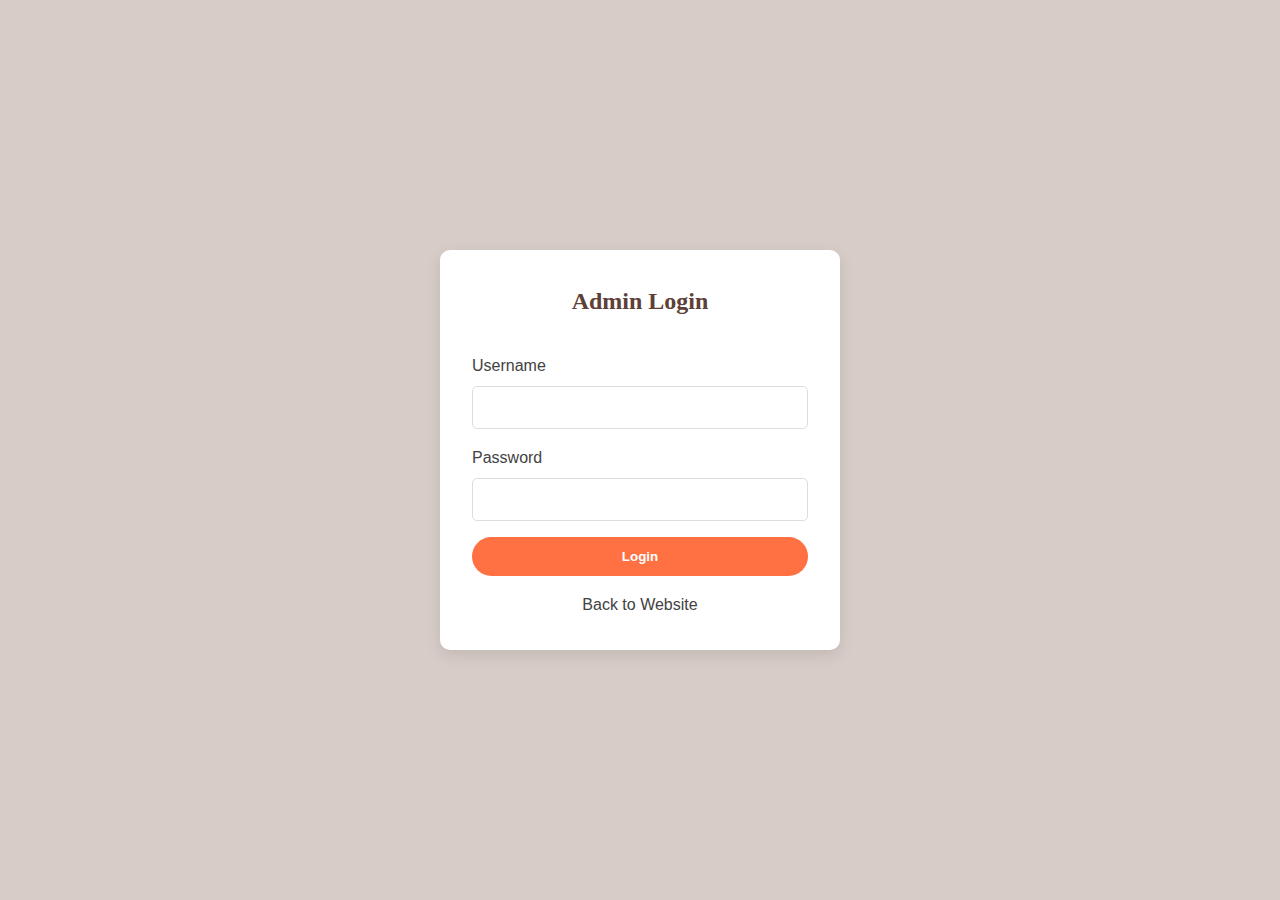
<file: login.html>
<!DOCTYPE html>
<html lang="en">

<head>
    <meta charset="UTF-8">
    <meta name="viewport" content="width=device-width, initial-scale=1.0">
    <title>Gunnuu Bakers | Admin Login</title>
    <link rel="stylesheet" href="styles.css">
    <style>
        body {
            display: flex;
            justify-content: center;
            align-items: center;
            height: 100vh;
            background-color: var(--secondary-color);
        }

        .login-card {
            background: white;
            padding: 2rem;
            border-radius: 10px;
            box-shadow: 0 5px 15px rgba(0, 0, 0, 0.1);
            width: 100%;
            max-width: 400px;
            text-align: center;
        }

        .login-card h2 {
            margin-bottom: 2rem;
            color: var(--primary-color);
        }

        .form-group {
            margin-bottom: 1rem;
            text-align: left;
        }

        .form-group label {
            display: block;
            margin-bottom: 0.5rem;
        }

        .form-group input {
            width: 100%;
            padding: 0.8rem;
            border: 1px solid #ddd;
            border-radius: 5px;
        }

        .error-msg {
            color: red;
            margin-bottom: 1rem;
            display: none;
        }
    </style>
</head>

<body>
    <div class="login-card">
        <h2>Admin Login</h2>
        <p class="error-msg" id="errorMsg">Invalid Credentials</p>
        <form id="loginForm">
            <div class="form-group">
                <label>Username</label>
                <input type="text" id="username" required>
            </div>
            <div class="form-group">
                <label>Password</label>
                <input type="password" id="password" required>
            </div>
            <button type="submit" class="btn" style="width: 100%;">Login</button>
        </form>
        <p style="margin-top: 1rem;"><a href="index.html">Back to Website</a></p>
    </div>

    <script type="module">
        import { login, checkAuth } from './auth.js';

        // Use checkAuth to see if already logged in?
        // Actually checkAuth redirects to index if not admin, but here we are on login.
        // Let's just check localStorage directly to auto-redirect if already logged in.
        const user = JSON.parse(localStorage.getItem('currentUser'));
        if (user && user.role === 'admin') {
            window.location.href = 'admin.html';
        }

        document.getElementById('loginForm').addEventListener('submit', (e) => {
            e.preventDefault();
            const u = document.getElementById('username').value;
            const p = document.getElementById('password').value;

            if (login(u, p)) {
                window.location.href = 'admin.html';
            } else {
                document.getElementById('errorMsg').style.display = 'block';
            }
        });
    </script>
</body>

</html>
</file>
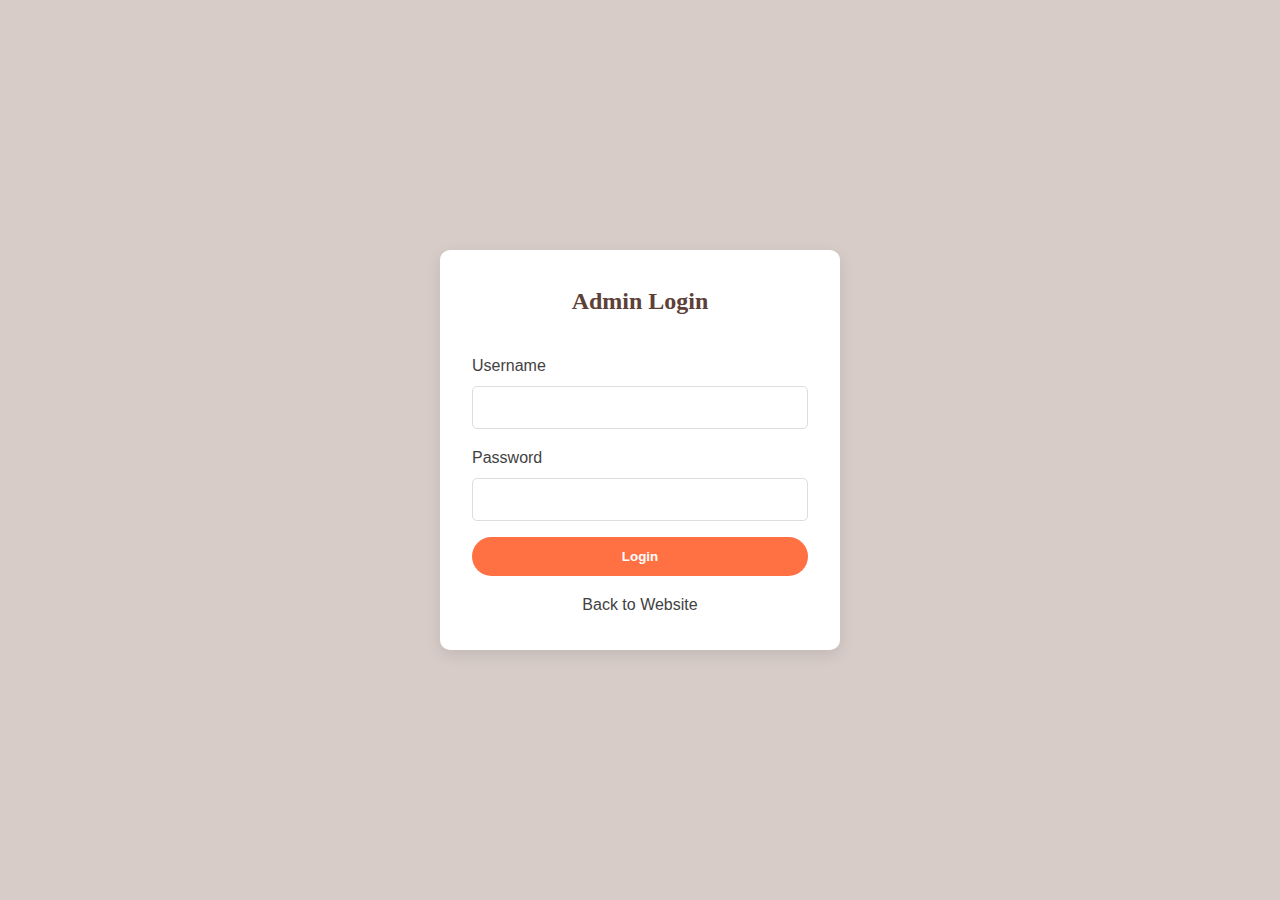
<file: _backup/admin.html>
<!DOCTYPE html>
<html lang="en">

<head>
    <meta charset="UTF-8">
    <meta name="viewport" content="width=device-width, initial-scale=1.0">
    <title>Gunnuu Bakers | Admin Dashboard</title>
    <link rel="stylesheet" href="styles.css">
    <link rel="stylesheet" href="https://cdnjs.cloudflare.com/ajax/libs/font-awesome/6.0.0/css/all.min.css">
    <style>
        .admin-header {
            background-color: var(--primary-color);
            color: white;
            padding: 1rem 5%;
            display: flex;
            justify-content: space-between;
            align-items: center;
        }

        .admin-container {
            padding: 2rem 5%;
            max-width: 1200px;
            margin: 0 auto;
        }

        .dashboard-grid {
            display: grid;
            grid-template-columns: 1fr 2fr;
            gap: 2rem;
        }

        .add-product-form {
            background: white;
            padding: 2rem;
            border-radius: 10px;
            box-shadow: 0 5px 15px rgba(0, 0, 0, 0.1);
        }

        .form-group {
            margin-bottom: 1rem;
        }

        .form-group label {
            display: block;
            margin-bottom: 0.5rem;
            font-weight: bold;
        }

        .form-group input,
        .form-group textarea,
        .form-group select {
            width: 100%;
            padding: 0.8rem;
            border: 1px solid #ddd;
            border-radius: 5px;
        }

        .product-list {
            background: white;
            padding: 2rem;
            border-radius: 10px;
            box-shadow: 0 5px 15px rgba(0, 0, 0, 0.1);
        }

        .product-item {
            display: flex;
            justify-content: space-between;
            align-items: center;
            padding: 1rem;
            border-bottom: 1px solid #eee;
        }

        .product-item:last-child {
            border-bottom: none;
        }

        .delete-btn {
            color: red;
            cursor: pointer;
        }
    </style>
</head>

<body>
    <div class="admin-header">
        <h2>Gunnuu Bakers Admin</h2>
        <div>
            <span id="adminName">Welcome, Ragini</span>
            <button onclick="logoutClicked()" class="btn"
                style="background: white; color: var(--primary-color); padding: 5px 15px; margin-left: 10px;">Logout</button>
        </div>
    </div>

    <div class="admin-container">
        <h1>Dashboard</h1>
        <div class="dashboard-grid">
            <!-- Add Product Form -->
            <div class="add-product-form">
                <h3>Add New Product</h3>
                <form id="addProductForm">
                    <div class="form-group">
                        <label>Product Name</label>
                        <input type="text" id="pName" required>
                    </div>
                    <div class="form-group">
                        <label>Category</label>
                        <select id="pCategory">
                            <option value="cakes">Cakes</option>
                            <option value="cupcakes">Cupcakes & Breads</option>
                            <option value="cookies">Cookies</option>
                        </select>
                    </div>
                    <div class="form-group">
                        <label>Price</label>
                        <input type="text" id="pPrice" placeholder="e.g. ₹1200 / kg" required>
                    </div>
                    <div class="form-group">
                        <label>Description</label>
                        <textarea id="pDesc" rows="3" required></textarea>
                    </div>
                    <div class="form-group">
                        <label>Image URL</label>
                        <input type="text" id="pImage" placeholder="https://..." required>
                    </div>
                    <button type="submit" class="btn">Add Product</button>
                </form>
            </div>

            <!-- Product List -->
            <div class="product-list">
                <h3>Current Products</h3>
                <div id="products-container">
                    <!-- Products will be loaded here -->
                </div>
            </div>
        </div>
    </div>

    <script type="module">
        import { checkAuth, logout } from './auth.js';

        // Protect Route
        checkAuth();

        window.logoutClicked = logout;

        // Simple Data Management (Simulated Backend)
        const PRODUCTS_KEY = 'gunnuu_products';

        // Initial Dummy Data if empty
        if (!localStorage.getItem(PRODUCTS_KEY)) {
            // We would pre-populate this with the existing static HTML data ideally, 
            // but for now let's start fresh or rely on user adding content.
            // Or better, let's load a few defaults so it's not empty.
            const defaults = [
                { id: 1, name: "Chocolate Truffle", category: "cakes", price: "₹1200 / kg", desc: "Rich chocolate ganache.", image: "images/chocolate-truffle-cake.jpg" },
                { id: 2, name: "Pookiee Cookiee", category: "cookies", price: "₹500 / 500g", desc: "Signature chocochip.", image: "images/pookie-cookie.jpg" }
            ];
            localStorage.setItem(PRODUCTS_KEY, JSON.stringify(defaults));
        }

        const productsContainer = document.getElementById('products-container');
        const form = document.getElementById('addProductForm');

        function loadProducts() {
            const products = JSON.parse(localStorage.getItem(PRODUCTS_KEY) || '[]');
            productsContainer.innerHTML = '';
            products.forEach(p => {
                const item = document.createElement('div');
                item.className = 'product-item';
                item.innerHTML = `
                    <div style="display:flex; align-items:center; gap:10px;">
                        <img src="${p.image}" style="width:50px; height:50px; object-fit:cover; border-radius:5px;">
                        <div>
                            <strong>${p.name}</strong><br>
                            <small>${p.price}</small>
                        </div>
                    </div>
                    <i class="fas fa-trash delete-btn" onclick="deleteProduct(${p.id})"></i>
                `;
                productsContainer.appendChild(item);
            });
        }

        window.deleteProduct = (id) => {
            if (confirm('Are you sure?')) {
                let products = JSON.parse(localStorage.getItem(PRODUCTS_KEY) || '[]');
                products = products.filter(p => p.id !== id);
                localStorage.setItem(PRODUCTS_KEY, JSON.stringify(products));
                loadProducts();
            }
        };

        form.addEventListener('submit', (e) => {
            e.preventDefault();
            const newProduct = {
                id: Date.now(),
                name: document.getElementById('pName').value,
                category: document.getElementById('pCategory').value,
                price: document.getElementById('pPrice').value,
                desc: document.getElementById('pDesc').value,
                image: document.getElementById('pImage').value
            };

            const products = JSON.parse(localStorage.getItem(PRODUCTS_KEY) || '[]');
            products.push(newProduct);
            localStorage.setItem(PRODUCTS_KEY, JSON.stringify(products));

            form.reset();
            loadProducts();
            alert('Product Added!');
        });

        loadProducts();
    </script>
</body>

</html>
</file>
<file: styles.css>
:root {
    --primary-color: #5D4037;
    /* Dark Chocolate */
    --secondary-color: #D7CCC8;
    /* Cream/Beige */
    --accent-color: #FF7043;
    /* Warm Orange/Terracotta */
    --background-color: #FAFAFA;
    --text-color: #424242;
    --white: #FFFFFF;
    --transition: all 0.3s ease;
    --font-heading: 'Playfair Display', serif;
    --font-body: 'Lato', sans-serif;
}

* {
    margin: 0;
    padding: 0;
    box-sizing: border-box;
}

body {
    font-family: var(--font-body);
    color: var(--text-color);
    background-color: var(--background-color);
    line-height: 1.6;
}

h1,
h2,
h3,
h4 {
    font-family: var(--font-heading);
    color: var(--primary-color);
}

a {
    text-decoration: none;
    color: inherit;
}

ul {
    list-style: none;
}

/* Header */
header {
    background: var(--white);
    box-shadow: 0 2px 10px rgba(0, 0, 0, 0.1);
    position: fixed;
    width: 100%;
    top: 0;
    z-index: 1000;
}

.navbar {
    display: flex;
    justify-content: space-between;
    align-items: center;
    padding: 1rem 5%;
    max-width: 1200px;
    margin: 0 auto;
}

.logo {
    font-size: 1.8rem;
    font-weight: 700;
    color: var(--primary-color);
    letter-spacing: 1px;
}

.nav-links {
    display: flex;
    gap: 2rem;
}

.nav-links a {
    font-weight: 600;
    transition: var(--transition);
}

.nav-links a:hover {
    color: var(--accent-color);
}

.hamburger {
    display: none;
    cursor: pointer;
    font-size: 1.5rem;
}

/* Hero Section */
.hero {
    height: 100vh;
    background: linear-gradient(rgba(0, 0, 0, 0.5), rgba(0, 0, 0, 0.5)), url('https://images.unsplash.com/photo-1580640664500-d834473d7425?fm=jpg&q=60&w=3000&ixlib=rb-4.1.0&ixid=M3wxMjA3fDB8MHxwaG90by1wYWdlfHx8fGVufDB8fHx8fA%3D%3D');
    background-size: cover;
    background-position: center;
    display: flex;
    flex-direction: column;
    justify-content: center;
    align-items: center;
    text-align: center;
    color: var(--white);
    padding: 0 20px;
    margin-top: 60px;
    /* Offset for fixed header */
}

.hero h1 {
    font-size: 4rem;
    margin-bottom: 1rem;
    color: var(--white);
    text-shadow: 2px 2px 4px rgba(0, 0, 0, 0.3);
}

.hero p {
    font-size: 1.2rem;
    margin-bottom: 2rem;
    max-width: 600px;
}

.btn {
    display: inline-block;
    padding: 12px 30px;
    background: var(--accent-color);
    color: var(--white);
    border-radius: 50px;
    font-weight: 600;
    transition: var(--transition);
    border: none;
    cursor: pointer;
}

.btn:hover {
    background: #e64a19;
    transform: translateY(-2px);
}

/* Products Section */
.section {
    padding: 5rem 5%;
    max-width: 1200px;
    margin: 0 auto;
}

.section-title {
    text-align: center;
    margin-bottom: 3rem;
    font-size: 2.5rem;
}

.category-title {
    text-align: center;
    font-size: 1.8rem;
    color: var(--primary-color);
    margin-bottom: 1.5rem;
    font-family: var(--font-heading);
    position: relative;
    display: inline-block;
    width: 100%;
}

.products-grid {
    display: grid;
    grid-template-columns: repeat(auto-fit, minmax(300px, 1fr));
    gap: 2rem;
}

.product-card {
    background: var(--white);
    border-radius: 10px;
    overflow: hidden;
    box-shadow: 0 5px 15px rgba(0, 0, 0, 0.1);
    transition: var(--transition);
}

.product-card:hover {
    transform: translateY(-10px);
}

.product-image {
    height: 250px;
    background-color: var(--secondary-color);
    background-size: cover;
    background-position: center;
}

.product-info {
    padding: 1.5rem;
    text-align: center;
}

.product-info h3 {
    margin-bottom: 0.5rem;
    font-size: 1.25rem;
}

.product-price {
    color: var(--accent-color);
    font-weight: 700;
    font-size: 1.1rem;
    margin-bottom: 1rem;
    display: block;
}

/* About Section */
.about {
    background-color: var(--secondary-color);
    color: var(--primary-color);
}

.about-content {
    display: flex;
    flex-wrap: wrap;
    gap: 3rem;
    align-items: center;
}

.about-text {
    flex: 1;
    min-width: 300px;
}

.about-text p {
    margin-bottom: 1rem;
    font-size: 1.1rem;
}

.about-image {
    flex: 1;
    min-width: 300px;
    height: 400px;
    background: url('https://images.unsplash.com/photo-1517433670267-08bbd4be890f?ixlib=rb-4.0.3&auto=format&fit=crop&w=800&q=80') center/cover;
    border-radius: 10px;
}


/* Footer */
footer {
    background: var(--primary-color);
    color: var(--white);
    padding: 3rem 5%;
    text-align: center;
}

.footer-content {
    max-width: 1200px;
    margin: 0 auto;
    display: grid;
    grid-template-columns: repeat(auto-fit, minmax(250px, 1fr));
    gap: 2rem;
    text-align: left;
}

.footer-column h3 {
    color: var(--accent-color);
    margin-bottom: 1rem;
    font-family: var(--font-body);
}

.footer-column p {
    margin-bottom: 0.5rem;
    opacity: 0.9;
}

.copyright {
    margin-top: 3rem;
    padding-top: 1rem;
    border-top: 1px solid rgba(255, 255, 255, 0.1);
    text-align: center;
    font-size: 0.9rem;
    opacity: 0.8;
}

/* Mobile Responsive */
@media (max-width: 768px) {
    .hamburger {
        display: block;
    }

    .nav-links {
        position: fixed;
        background: var(--white);
        top: 70px;
        right: -100%;
        width: 100%;
        height: calc(100vh - 70px);
        flex-direction: column;
        justify-content: center;
        align-items: center;
        transition: var(--transition);
        border-top: 1px solid #eee;
    }

    .nav-links.active {
        right: 0;
    }

    .hero h1 {
        font-size: 2.5rem;
    }
}
</file>
<file: _backup/styles.css>
:root {
    --primary-color: #5D4037;
    /* Dark Chocolate */
    --secondary-color: #D7CCC8;
    /* Cream/Beige */
    --accent-color: #FF7043;
    /* Warm Orange/Terracotta */
    --background-color: #FAFAFA;
    --text-color: #424242;
    --white: #FFFFFF;
    --transition: all 0.3s ease;
    --font-heading: 'Playfair Display', serif;
    --font-body: 'Lato', sans-serif;
}

* {
    margin: 0;
    padding: 0;
    box-sizing: border-box;
}

body {
    font-family: var(--font-body);
    color: var(--text-color);
    background-color: var(--background-color);
    line-height: 1.6;
}

h1,
h2,
h3,
h4 {
    font-family: var(--font-heading);
    color: var(--primary-color);
}

a {
    text-decoration: none;
    color: inherit;
}

ul {
    list-style: none;
}

/* Header */
header {
    background: var(--white);
    box-shadow: 0 2px 10px rgba(0, 0, 0, 0.1);
    position: fixed;
    width: 100%;
    top: 0;
    z-index: 1000;
}

.navbar {
    display: flex;
    justify-content: space-between;
    align-items: center;
    padding: 1rem 5%;
    max-width: 1200px;
    margin: 0 auto;
}

.logo {
    font-size: 1.8rem;
    font-weight: 700;
    color: var(--primary-color);
    letter-spacing: 1px;
}

.nav-links {
    display: flex;
    gap: 2rem;
}

.nav-links a {
    font-weight: 600;
    transition: var(--transition);
}

.nav-links a:hover {
    color: var(--accent-color);
}

.hamburger {
    display: none;
    cursor: pointer;
    font-size: 1.5rem;
}

/* Hero Section */
/* Hero Section */
.hero {
    height: 100vh;
    /* Background set to dark to make white text and 3D model contrast visible */
    background: radial-gradient(circle, #5D4037 0%, #3E2723 100%);
    position: relative;
    /* For absolute positioning of canvas */
    display: flex;
    flex-direction: column;
    justify-content: center;
    align-items: center;
    text-align: center;
    color: var(--white);
    padding: 0 20px;
    margin-top: 60px;
    /* Offset for fixed header */
    overflow: hidden;
    /* Ensure 3D doesn't spill */
}

.hero h1 {
    font-size: 4rem;
    margin-bottom: 1rem;
    color: var(--white);
    text-shadow: 2px 2px 4px rgba(0, 0, 0, 0.3);
}

.hero p {
    font-size: 1.2rem;
    margin-bottom: 2rem;
    max-width: 600px;
}

.btn {
    display: inline-block;
    padding: 12px 30px;
    background: var(--accent-color);
    color: var(--white);
    border-radius: 50px;
    font-weight: 600;
    transition: var(--transition);
    border: none;
    cursor: pointer;
}

.btn:hover {
    background: #e64a19;
    transform: translateY(-2px);
}

/* Products Section */
.section {
    padding: 5rem 5%;
    max-width: 1200px;
    margin: 0 auto;
}

.section-title {
    text-align: center;
    margin-bottom: 3rem;
    font-size: 2.5rem;
}

.category-title {
    text-align: center;
    font-size: 1.8rem;
    color: var(--primary-color);
    margin-bottom: 1.5rem;
    font-family: var(--font-heading);
    position: relative;
    display: inline-block;
    width: 100%;
}

.products-grid {
    display: grid;
    grid-template-columns: repeat(auto-fit, minmax(300px, 1fr));
    gap: 2rem;
}

.product-card {
    background: var(--white);
    border-radius: 10px;
    overflow: hidden;
    box-shadow: 0 5px 15px rgba(0, 0, 0, 0.1);
    transition: var(--transition);
}

.product-card:hover {
    transform: translateY(-10px);
}

.product-image {
    height: 250px;
    background-color: var(--secondary-color);
    background-size: cover;
    background-position: center;
}

.product-info {
    padding: 1.5rem;
    text-align: center;
}

.product-info h3 {
    margin-bottom: 0.5rem;
    font-size: 1.25rem;
}

.product-price {
    color: var(--accent-color);
    font-weight: 700;
    font-size: 1.1rem;
    margin-bottom: 1rem;
    display: block;
}

/* About Section */
.about {
    background-color: var(--secondary-color);
    color: var(--primary-color);
}

.about-content {
    display: flex;
    flex-wrap: wrap;
    gap: 3rem;
    align-items: center;
}

.about-text {
    flex: 1;
    min-width: 300px;
}

.about-text p {
    margin-bottom: 1rem;
    font-size: 1.1rem;
}

.about-image {
    flex: 1;
    min-width: 300px;
    height: 400px;
    background: url('https://images.unsplash.com/photo-1517433670267-08bbd4be890f?ixlib=rb-4.0.3&auto=format&fit=crop&w=800&q=80') center/cover;
    border-radius: 10px;
}


/* Footer */
footer {
    background: var(--primary-color);
    color: var(--white);
    padding: 3rem 5%;
    text-align: center;
}

.footer-content {
    max-width: 1200px;
    margin: 0 auto;
    display: grid;
    grid-template-columns: repeat(auto-fit, minmax(250px, 1fr));
    gap: 2rem;
    text-align: left;
}

.footer-column h3 {
    color: var(--accent-color);
    margin-bottom: 1rem;
    font-family: var(--font-body);
}

.footer-column p {
    margin-bottom: 0.5rem;
    opacity: 0.9;
}

.copyright {
    margin-top: 3rem;
    padding-top: 1rem;
    border-top: 1px solid rgba(255, 255, 255, 0.1);
    text-align: center;
    font-size: 0.9rem;
    opacity: 0.8;
}

/* Cart Styles */
.cart-floating-btn {
    position: fixed;
    bottom: 30px;
    right: 30px;
    background-color: var(--accent-color);
    color: white;
    width: 60px;
    height: 60px;
    border-radius: 50%;
    display: flex;
    justify-content: center;
    align-items: center;
    font-size: 1.5rem;
    box-shadow: 0 5px 15px rgba(0, 0, 0, 0.3);
    cursor: pointer;
    z-index: 1000;
    transition: var(--transition);
}

.cart-floating-btn:hover {
    transform: scale(1.1);
}

.cart-count {
    position: absolute;
    top: -5px;
    right: -5px;
    background-color: red;
    color: white;
    font-size: 0.8rem;
    width: 20px;
    height: 20px;
    border-radius: 50%;
    display: flex;
    justify-content: center;
    align-items: center;
    font-weight: bold;
}

.cart-modal {
    position: fixed;
    top: 0;
    right: -100%;
    /* Hidden by default */
    width: 100%;
    max-width: 400px;
    height: 100vh;
    background: white;
    box-shadow: -5px 0 15px rgba(0, 0, 0, 0.1);
    z-index: 1001;
    transition: var(--transition);
    padding: 2rem;
    display: flex;
    flex-direction: column;
}

.cart-modal.active {
    right: 0;
}

.cart-header {
    display: flex;
    justify-content: space-between;
    align-items: center;
    margin-bottom: 2rem;
    border-bottom: 2px solid var(--secondary-color);
    padding-bottom: 1rem;
}

.cart-items {
    flex: 1;
    overflow-y: auto;
}

.cart-item {
    display: flex;
    justify-content: space-between;
    align-items: center;
    margin-bottom: 1rem;
    padding-bottom: 1rem;
    border-bottom: 1px solid #eee;
}

.cart-footer {
    border-top: 2px solid var(--secondary-color);
    padding-top: 1rem;
}

.cart-total {
    font-size: 1.2rem;
    font-weight: bold;
    display: flex;
    justify-content: space-between;
    margin-bottom: 1rem;
}

.close-cart {
    cursor: pointer;
    font-size: 1.5rem;
}

.add-to-cart-btn {
    width: 100%;
    padding: 10px;
    background: var(--primary-color);
    color: white;
    border: none;
    cursor: pointer;
    font-weight: bold;
    transition: var(--transition);
}

.add-to-cart-btn:hover {
    background: var(--accent-color);
}

.special-instructions {
    width: 100%;
    padding: 0.8rem;
    margin-bottom: 1rem;
    border: 1px solid #ddd;
    border-radius: 5px;
    font-family: var(--font-body);
}

/* Mobile Responsive */
@media (max-width: 768px) {
    .hamburger {
        display: block;
    }

    .nav-links {
        position: fixed;
        background: var(--white);
        top: 70px;
        right: -100%;
        width: 100%;
        height: calc(100vh - 70px);
        flex-direction: column;
        justify-content: center;
        align-items: center;
        transition: var(--transition);
        border-top: 1px solid #eee;
        z-index: 999;
    }

    .nav-links.active {
        right: 0;
    }

    .hero h1 {
        font-size: 2.5rem;
    }

    .hero p {
        font-size: 1rem;
        padding: 0 1rem;
    }

    .section {
        padding: 3rem 5%;
    }

    .section-title {
        font-size: 2rem;
    }

    /* Stack About section on mobile */
    .about-content {
        flex-direction: column;
    }

    .about-image {
        width: 100%;
        min-width: auto;
        height: 300px;
    }

    /* Full width cart on mobile */
    .cart-modal {
        width: 100%;
        max-width: 100%;
    }

    .products-grid {
        grid-template-columns: repeat(auto-fit, minmax(260px, 1fr));
        gap: 1.5rem;
    }

    .cart-floating-btn {
        bottom: 20px;
        right: 20px;
        width: 50px;
        height: 50px;
        font-size: 1.2rem;
    }
}

@media (max-width: 480px) {
    .hero h1 {
        font-size: 2rem;
    }

    .products-grid {
        grid-template-columns: 1fr;
        /* Single column on very small phones */
    }
}
</file>
<file: _backup/css/styles.css>
@import 'variables.css';

/* Reset */
* {
    margin: 0;
    padding: 0;
    box-sizing: border-box;
}

body {
    font-family: var(--font-body);
    background-color: var(--secondary);
    color: var(--text-dark);
    line-height: 1.6;
}

h1,
h2,
h3,
h4 {
    font-family: var(--font-heading);
    color: var(--primary);
}

a {
    text-decoration: none;
    color: inherit;
    transition: var(--transition);
}

ul {
    list-style: none;
}

img {
    max-width: 100%;
}

/* Utilities */
.container {
    max-width: var(--container-width);
    margin: 0 auto;
    padding: 0 1rem;
}

.btn {
    display: inline-block;
    padding: 0.8rem 1.5rem;
    background-color: var(--accent);
    color: var(--white);
    border-radius: 50px;
    font-weight: 700;
    border: none;
    cursor: pointer;
    transition: var(--transition);
}

.btn:hover {
    background-color: #E64A19;
    transform: translateY(-2px);
    box-shadow: 0 4px 12px rgba(255, 112, 67, 0.4);
}

/* Header */
.header {
    background: var(--white);
    padding: 1rem 0;
    box-shadow: var(--shadow);
    position: sticky;
    top: 0;
    z-index: 1000;
}

.nav {
    display: flex;
    justify-content: space-between;
    align-items: center;
}

.logo {
    font-size: 1.5rem;
    font-weight: 700;
    color: var(--primary);
}

.nav-links {
    display: flex;
    gap: 2rem;
}

.nav-links a:hover {
    color: var(--accent);
}

.cart-icon {
    position: relative;
    cursor: pointer;
    font-size: 1.2rem;
}

.cart-badge {
    position: absolute;
    top: -8px;
    right: -10px;
    background: var(--accent);
    color: var(--white);
    border-radius: 50%;
    padding: 2px 6px;
    font-size: 0.7rem;
    font-weight: bold;
}

/* Hero */
.hero {
    height: 80vh;
    background: linear-gradient(rgba(0, 0, 0, 0.6), rgba(0, 0, 0, 0.6)), url('../images/chocolate-birthday-cake.jpg') center/cover no-repeat;
    display: flex;
    align-items: center;
    justify-content: center;
    text-align: center;
    color: var(--white);
    margin-bottom: 2rem;
}

.hero h1 {
    font-size: 3.5rem;
    margin-bottom: 1rem;
    color: var(--white);
}

.hero p {
    font-size: 1.25rem;
    margin-bottom: 2rem;
    max-width: 600px;
    margin-left: auto;
    margin-right: auto;
}

/* Sections */
.section-title {
    text-align: center;
    font-size: 2.5rem;
    margin-bottom: 3rem;
}

.category-section {
    padding: var(--section-padding);
}

.category-title {
    font-size: 1.8rem;
    margin-bottom: 1.5rem;
    border-left: 5px solid var(--accent);
    padding-left: 1rem;
}

/* Grid */
.products-grid {
    display: grid;
    grid-template-columns: repeat(auto-fit, minmax(280px, 1fr));
    gap: 2rem;
}

.product-card {
    background: var(--white);
    border-radius: var(--radius);
    overflow: hidden;
    box-shadow: var(--shadow);
    transition: var(--transition);
}

.product-card:hover {
    transform: translateY(-5px);
    box-shadow: 0 10px 20px rgba(0, 0, 0, 0.1);
}

.product-image {
    height: 250px;
    background-color: #eee;
    background-size: cover;
    background-position: center;
}

.product-info {
    padding: 1.5rem;
    text-align: center;
}

.product-price {
    display: block;
    color: var(--accent);
    font-weight: 700;
    font-size: 1.2rem;
    margin: 0.5rem 0;
}

/* Footer */
.footer {
    background: var(--primary);
    color: var(--white);
    padding: 3rem 0;
    text-align: center;
    margin-top: 4rem;
}

.social-links a {
    margin: 0 10px;
    font-size: 1.5rem;
}

/* Mobile */
@media (max-width: 768px) {
    .hero h1 {
        font-size: 2.5rem;
    }

    .nav-links {
        display: none;
    }

    /* Simplified mobile handling for now */
}
</file>
<file: css/styles.css>
@import 'variables.css';

/* Reset & Base Styles */
* {
    margin: 0;
    padding: 0;
    box-sizing: border-box;
}

html {
    scroll-behavior: smooth;
}

body {
    font-family: var(--font-body);
    background-color: var(--bg-color);
    color: var(--text-color);
    line-height: 1.6;
    overflow-x: hidden;
}

h1,
h2,
h3,
h4,
h5,
h6 {
    font-family: var(--font-heading);
    color: var(--primary-color);
    margin-bottom: var(--spacing-sm);
    line-height: 1.2;
}

a {
    text-decoration: none;
    color: inherit;
    transition: var(--transition-fast);
}

ul {
    list-style: none;
}

img {
    max-width: 100%;
    display: block;
}

/* Utilities */
.container {
    width: 90%;
    max-width: 1200px;
    margin: 0 auto;
    padding: 0 var(--spacing-sm);
}

.section {
    padding: var(--spacing-xl) 0;
}

.text-center {
    text-align: center;
}

.text-gold {
    color: var(--accent-color);
}

/* Buttons */
.btn {
    display: inline-block;
    padding: 12px 30px;
    background: var(--gradient-gold);
    color: var(--primary-color);
    font-weight: 700;
    border-radius: 50px;
    border: none;
    cursor: pointer;
    transition: var(--transition-fast);
    box-shadow: var(--shadow-sm);
    text-transform: uppercase;
    font-size: 0.9rem;
    letter-spacing: 1px;
}

.btn:hover {
    transform: translateY(-3px);
    box-shadow: var(--shadow-md);
    background: var(--accent-hover);
}

.btn-outline {
    background: transparent;
    border: 2px solid var(--accent-color);
    color: var(--accent-color);
}

.btn-outline:hover {
    background: var(--accent-color);
    color: var(--primary-color);
}

/* --- COMPONENTS --- */

/* Header */
.header {
    background: rgba(255, 255, 255, 0.95);
    backdrop-filter: blur(10px);
    position: sticky;
    top: 0;
    z-index: 1000;
    box-shadow: var(--shadow-sm);
    padding: 1rem 0;
}

.nav {
    display: flex;
    justify-content: space-between;
    align-items: center;
}

.logo {
    font-family: var(--font-heading);
    font-size: 1.8rem;
    font-weight: 700;
    color: var(--primary-color);
}

.nav-links {
    display: flex;
    gap: 2rem;
}

.nav-links a {
    font-weight: 600;
    color: var(--text-color);
    position: relative;
}

.nav-links a::after {
    content: '';
    position: absolute;
    bottom: -5px;
    left: 0;
    width: 0;
    height: 2px;
    background: var(--accent-color);
    transition: var(--transition-fast);
}

.nav-links a:hover::after {
    width: 100%;
}

.cart-icon {
    position: relative;
    cursor: pointer;
    font-size: 1.2rem;
    color: var(--primary-color);
}

.cart-badge {
    position: absolute;
    top: -8px;
    right: -10px;
    background: var(--accent-color);
    color: var(--primary-color);
    border-radius: 50%;
    width: 20px;
    height: 20px;
    display: flex;
    justify-content: center;
    align-items: center;
    font-size: 0.75rem;
    font-weight: bold;
}

/* Hero Section */
.hero {
    height: 80vh;
    background: linear-gradient(rgba(0, 0, 0, 0.5), rgba(0, 0, 0, 0.5)), url('https://images.unsplash.com/photo-1578985545062-69928b1d9587?ixlib=rb-1.2.1&auto=format&fit=crop&w=1950&q=80');
    background-size: cover;
    background-position: center;
    background-attachment: fixed;
    display: flex;
    align-items: center;
    justify-content: center;
    text-align: center;
    color: white;
}

.hero h1 {
    font-size: 4rem;
    color: var(--accent-color);
    margin-bottom: 1rem;
    text-shadow: 2px 2px 4px rgba(0, 0, 0, 0.5);
}

.hero p {
    font-size: 1.5rem;
    margin-bottom: 2rem;
    color: rgba(255, 255, 255, 0.9);
}

/* Products Grid */
.category-section {
    padding: var(--spacing-lg) 0;
}

.category-title {
    font-size: 2rem;
    border-left: 5px solid var(--accent-color);
    padding-left: 1rem;
    margin: 2rem 0 1.5rem 0;
    display: inline-block;
}

.products-grid {
    display: grid;
    grid-template-columns: repeat(auto-fill, minmax(280px, 1fr));
    gap: 2rem;
}

.product-card {
    background: white;
    border-radius: var(--radius-md);
    overflow: hidden;
    box-shadow: var(--shadow-sm);
    transition: var(--transition-medium);
}

.product-card:hover {
    transform: translateY(-10px);
    box-shadow: var(--shadow-lg);
}

.product-image {
    height: 250px;
    background-size: cover;
    background-position: center;
    transition: transform 0.5s ease;
}

.product-card:hover .product-image {
    transform: scale(1.05);
}

.product-info {
    padding: 1.5rem;
}

.product-info h3 {
    font-size: 1.25rem;
    margin-bottom: 0.5rem;
}

.product-price {
    display: block;
    color: var(--accent-color);
    /* Gold color for price */
    font-weight: 700;
    font-size: 1.1rem;
    margin-bottom: 0.5rem;
}

/* About Section */
.about-section {
    background: white;
}

.about-content {
    display: flex;
    align-items: center;
    gap: 4rem;
    flex-wrap: wrap;
}

.about-img {
    flex: 1;
    min-width: 300px;
    border-radius: var(--radius-lg);
    box-shadow: var(--shadow-lg);
}

.about-text {
    flex: 1;
    min-width: 300px;
}

/* Footer */
.footer {
    background: var(--primary-color);
    color: var(--bg-color);
    padding: var(--spacing-lg) 0;
    text-align: center;
}

/* Cart Overlay */
.cart-overlay {
    position: fixed;
    top: 0;
    right: -400px;
    /* Hidden by default */
    width: 350px;
    height: 100vh;
    background: white;
    box-shadow: -5px 0 15px rgba(0, 0, 0, 0.2);
    z-index: 2000;
    transition: var(--transition-medium);
    padding: 2rem;
    display: flex;
    flex-direction: column;
}

.cart-overlay.active {
    right: 0;
}

.cart-header {
    display: flex;
    justify-content: space-between;
    align-items: center;
    border-bottom: 1px solid #eee;
    padding-bottom: 1rem;
    margin-bottom: 1rem;
}

.cart-items {
    flex: 1;
    overflow-y: auto;
}

.cart-item {
    display: flex;
    justify-content: space-between;
    align-items: center;
    padding: 1rem 0;
    border-bottom: 1px solid #f5f5f5;
}

.cart-footer {
    border-top: 1px solid #eee;
    padding-top: 1rem;
}

.total-row {
    display: flex;
    justify-content: space-between;
    font-size: 1.2rem;
    font-weight: bold;
    margin-bottom: 1rem;
}

/* Toast */
.toast {
    position: fixed;
    bottom: 20px;
    left: 50%;
    transform: translateX(-50%) translateY(100px);
    background: var(--primary-color);
    color: white;
    padding: 12px 24px;
    border-radius: 50px;
    box-shadow: var(--shadow-lg);
    transition: transform 0.3s ease;
    z-index: 3000;
}

.toast.show {
    transform: translateX(-50%) translateY(0);
}

/* Responsive */
@media (max-width: 768px) {
    .hero h1 {
        font-size: 2.5rem;
    }

    .nav-links {
        display: none;
    }

    /* Simplified for now, mobile menu next step if needed */
    .cart-overlay {
        width: 100%;
        right: -100%;
    }
}
</file>
